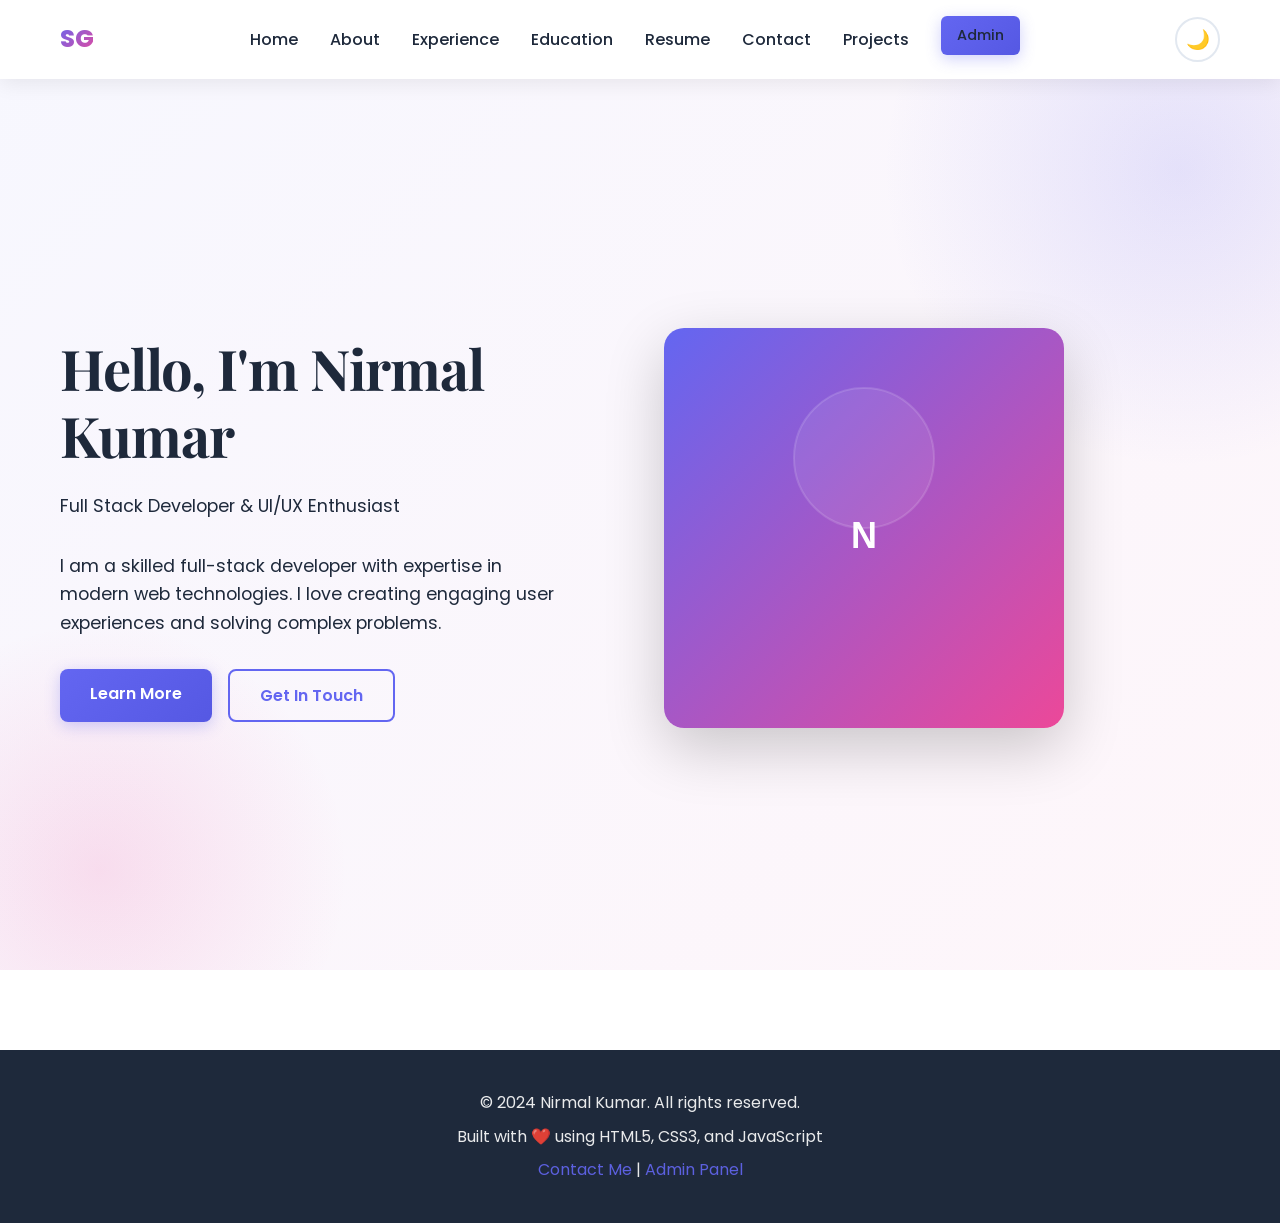
<file: index.html>
<!DOCTYPE html>
<html lang="en">
<head>
  <!-- Essential Meta Tags -->
  <meta charset="UTF-8">
  <meta name="viewport" content="width=device-width, initial-scale=1.0">
  <meta http-equiv="X-UA-Compatible" content="IE=edge">
  <meta name="robots" content="index, follow, max-image-preview:large, max-snippet:-1, max-video-preview:-1">
  
  <!-- SEO Meta Tags -->
  <meta name="description" content="Nirmal Kumar - Full Stack Developer & UI/UX Enthusiast. Explore my portfolio featuring modern web applications, design expertise, and professional experience.">
  <meta name="keywords" content="full stack developer, web developer, UI/UX design, JavaScript, React, Node.js, portfolio">
  <meta name="author" content="Nirmal Kumar">
  <meta name="theme-color" content="#6366f1">
  
  <!-- Open Graph Meta Tags -->
  <meta property="og:type" content="website">
  <meta property="og:title" content="Nirmal Kumar - Full Stack Developer Portfolio">
  <meta property="og:description" content="Explore the portfolio of Nirmal Kumar, a full stack developer specializing in modern web technologies and exceptional UI/UX design.">
  <meta property="og:url" content="https://nirmalportfolio.com">
  <meta property="og:site_name" content="Nirmal Kumar Portfolio">
  <meta property="og:image" content="https://nirmalportfolio.com/assets/images/og-image.jpg">
  <meta property="og:image:width" content="1200">
  <meta property="og:image:height" content="630">
  
  <!-- Twitter Card Tags -->
  <meta name="twitter:card" content="summary_large_image">
  <meta name="twitter:title" content="Nirmal Kumar - Full Stack Developer Portfolio">
  <meta name="twitter:description" content="Explore my portfolio of modern web applications and design work.">
  <meta name="twitter:image" content="https://nirmalportfolio.com/assets/images/og-image.jpg">
  <meta name="twitter:creator" content="@nirmaldev">
  
  <!-- Canonical URL -->
  <link rel="canonical" href="https://nirmalportfolio.com">
  
  <!-- Preconnect to External Resources -->
  <link rel="preconnect" href="https://fonts.googleapis.com">
  <link rel="preconnect" href="https://fonts.gstatic.com" crossorigin>
  
  <!-- Favicon -->
  <link rel="icon" type="image/svg+xml" href="data:image/svg+xml,<svg xmlns='http://www.w3.org/2000/svg' viewBox='0 0 100 100'><text y='75' font-size='75' fill='%236366f1'>N</text></svg>">
  <link rel="apple-touch-icon" href="data:image/svg+xml,<svg xmlns='http://www.w3.org/2000/svg' viewBox='0 0 180 180'><rect fill='%236366f1' width='180' height='180'/><text y='135' font-size='120' fill='%23fff' text-anchor='middle' x='90'>N</text></svg>">
  
  <!-- Stylesheets -->
  <link rel="stylesheet" href="https://cdnjs.cloudflare.com/ajax/libs/font-awesome/6.4.0/css/all.min.css" integrity="sha512-iecdLmaskl7CVJkEZSMUkrQ6usls8k3ChHTjmX0cm6ymgWIx3vVQQaO5nCqIuXPePtRlSxIDAW5xVsTKiDTRw==" crossorigin="anonymous" referrerpolicy="no-referrer">
  <link rel="stylesheet" href="css/styles.css">
  
  <!-- JSON-LD Structured Data -->
  <script type="application/ld+json">
  {
    "@context": "https://schema.org",
    "@type": "Person",
    "name": "Nirmal Kumar",
    "url": "https://nirmalportfolio.com",
    "image": "https://nirmalportfolio.com/assets/images/profile.jpg",
    "description": "Full Stack Developer & UI/UX Enthusiast",
    "sameAs": [
      "https://linkedin.com",
      "https://github.com",
      "https://instagram.com"
    ],
    "jobTitle": "Full Stack Developer",
    "knowsAbout": [
      "JavaScript",
      "React",
      "Node.js",
      "Web Development",
      "UI/UX Design"
    ]
  }
  </script>

  <script type="application/ld+json">
  {
    "@context": "https://schema.org",
    "@type": "WebSite",
    "url": "https://nirmalportfolio.com",
    "name": "Nirmal Kumar Portfolio",
    "author": {
      "@type": "Person",
      "name": "Nirmal Kumar"
    }
  }
  </script>

  <!-- Performance Optimization -->
  <link rel="dns-prefetch" href="https://cdn.jsdelivr.net">
  <link rel="preload" href="css/styles.css" as="style">
  <link rel="preload" href="js/main.js" as="script">

  <!-- Manifest for PWA -->
  <link rel="manifest" href="manifest.json">

  <title>Nirmal Kumar - Full Stack Developer | Portfolio</title>

  <!-- No-Script Fallback -->
  <noscript>
    <p>This website requires JavaScript to be enabled for the best experience.</p>
  </noscript>
</head>
<body>
  <!-- Skip to Main Content Link for Accessibility -->
  <a href="#main-content" class="sr-only">Skip to main content</a>

  <!-- Navigation Bar -->
  <nav role="navigation" aria-label="Main Navigation">
    <div class="container">
      <a href="#home" class="logo" title="Nirmal Kumar Portfolio">SG</a>
      <ul class="nav-links">
        <li><a href="#home" title="Home">Home</a></li>
        <li><a href="#about" title="About Me">About</a></li>
        <li><a href="#experience" title="Work Experience">Experience</a></li>
        <li><a href="#education" title="Education">Education</a></li>
        <li><a href="#resume" title="Resume">Resume</a></li>
        <li><a href="#contact" title="Contact Me">Contact</a></li>
          <li><a href="#projects" title="My Projects">Projects</a></li>
        <li><a href="admin/" title="Admin Panel" class="btn btn-primary" style="padding: 8px 16px; font-size: 0.9rem; border-radius: 6px;">Admin</a></li>
      </ul>
      <button class="theme-toggle" aria-label="Toggle Dark Mode" title="Toggle Dark Mode">🌙</button>
      <button class="mobile-menu-toggle" aria-label="Toggle Mobile Menu" title="Toggle Menu">☰</button>
    </div>
  </nav>

  <!-- Main Content -->
  <main id="main-content" role="main">
    <!-- Static content sections — match navigation anchors so pages render without JS -->

    <section id="home" class="hero">
      <div class="container hero-content">
        <div class="hero-text">
          <h1>Hello, I'm Nirmal Kumar</h1>
          <p class="lead">Full Stack Developer & UI/UX Enthusiast</p>
          <p>Passionate developer crafting beautiful and functional web experiences using modern web technologies.</p>
          <div class="hero-buttons">
            <a href="#about" class="btn btn-primary">Learn More</a>
            <a href="#contact" class="btn btn-secondary">Get In Touch</a>
          </div>
        </div>
        <div class="hero-image">
          <img src="assets/images/profile.svg" alt="Nirmal Kumar" width="400" height="400" loading="lazy">
        </div>
      </div>
    </section>

    <section id="about" class="dark-section">
      <div class="container">
        <h2>About Me</h2>
        <div class="about-grid">
          <div class="about-image">
            <img src="assets/images/profile.svg" alt="Profile photo" width="300" height="300" loading="lazy">
          </div>
          <div>
            <p>I am a skilled full-stack developer with expertise in modern web technologies. I enjoy creating engaging user experiences and solving complex problems.</p>
            <h3>Skills & Expertise</h3>
            <div class="skills-list">
              <span class="skill-tag">JavaScript</span>
              <span class="skill-tag">React</span>
              <span class="skill-tag">Node.js</span>
              <span class="skill-tag">Tailwind CSS</span>
              <span class="skill-tag">HTML5</span>
              <span class="skill-tag">CSS3</span>
            </div>
          </div>
        </div>
      </div>
    </section>

    <section id="experience">
      <div class="container">
        <h2>Work Experience</h2>
        <div class="timeline">
          <div class="timeline-item">
            <div class="timeline-marker"></div>
            <div class="timeline-content">
              <div class="timeline-date">2022 - Present</div>
              <h3>Senior Developer — Tech Company Inc.</h3>
              <p>Led development of high-performance web applications using React and Node.js.</p>
            </div>
          </div>
          <div class="timeline-item">
            <div class="timeline-marker"></div>
            <div class="timeline-content">
              <div class="timeline-date">2020 - 2022</div>
              <h3>Full Stack Developer — Web Solutions Ltd.</h3>
              <p>Built client-facing applications with emphasis on performance and UX.</p>
            </div>
          </div>
        </div>
      </div>
    </section>

    <section id="education">
      <div class="container">
        <h2>Education</h2>
        <div class="education-list">
          <div class="education-item">
            <h3>Bachelor of Technology — University of Technology</h3>
            <p>Computer Science — 2019</p>
          </div>
          <div class="education-item">
            <h3>Diploma in Web Development — Online Learning</h3>
            <p>Full Stack Web Development — 2018</p>
          </div>
        </div>
      </div>
    </section>

    <section id="projects">
      <div class="container">
        <h2>Projects</h2>
        <div class="projects-grid">
          <article class="project-card">
            <img src="assets/images/project-1.svg" alt="E-Commerce Platform">
            <h3>E-Commerce Platform</h3>
            <p>A full-stack e-commerce solution with admin dashboard and payments.</p>
          </article>
          <article class="project-card">
            <img src="assets/images/project-2.svg" alt="Task Management App">
            <h3>Task Management App</h3>
            <p>Real-time collaborative task manager with team features.</p>
          </article>
          <article class="project-card">
            <img src="assets/images/project-3.svg" alt="AI Chat Bot">
            <h3>AI Chat Bot</h3>
            <p>Customer support assistant using NLP and backend services.</p>
          </article>
          <article class="project-card">
            <img src="assets/images/project-4.svg" alt="Portfolio Website">
            <h3>Portfolio Website</h3>
            <p>Responsive personal portfolio with admin panel and dark mode.</p>
          </article>
          <article class="project-card">
            <img src="assets/images/project-5.svg" alt="Social Dashboard">
            <h3>Social Media Dashboard</h3>
            <p>Analytics dashboard visualizing social metrics in real time.</p>
          </article>
          <article class="project-card">
            <img src="assets/images/project-6.svg" alt="Mobile Weather App">
            <h3>Mobile Weather App</h3>
            <p>Cross-platform weather app with forecasts and location services.</p>
          </article>
        </div>
      </div>
    </section>

    <section id="resume">
      <div class="container">
        <h2>Resume</h2>
        <p>Download my resume below.</p>
        <a href="assets/documents/resume.pdf" download class="btn btn-primary" id="download-resume">📥 Download Resume</a>
      </div>
    </section>

    <section id="contact" class="dark-section">
      <div class="container">
        <h2>Contact Me</h2>
        <div class="contact-grid">
          <div>
            <h3>Contact Information</h3>
            <p><strong>Email:</strong> <a href="mailto:nirmal@example.com">nirmal@example.com</a></p>
            <p><strong>Phone:</strong> +91 98765 43210</p>
            <p><strong>Location:</strong> India</p>
          </div>
          <form id="contact-form" class="contact-form">
            <div class="form-group">
              <label for="name">Name</label>
              <input type="text" id="name" name="name" required>
            </div>
            <div class="form-group">
              <label for="email">Email</label>
              <input type="email" id="email" name="email" required>
            </div>
            <div class="form-group">
              <label for="message">Message</label>
              <textarea id="message" name="message" required></textarea>
            </div>
            <button type="submit" class="btn btn-primary">Send Message</button>
          </form>
        </div>
      </div>
    </section>

  </main>

  <!-- Footer -->
  <footer role="contentinfo">
    <div class="container">
      <p>&copy; 2024 Nirmal Kumar. All rights reserved.</p>
      <p>Built with <span style="color: var(--error);">❤️</span> using HTML5, CSS3, and JavaScript</p>
      <p><a href="#contact" style="color: var(--primary-color); text-decoration: none;">Contact Me</a> | <a href="admin/" style="color: var(--primary-color); text-decoration: none;">Admin Panel</a></p>
    </div>
  </footer>

  <!-- JavaScript -->
  <script defer src="js/main.js"></script>

  <!-- Analytics (Replace with your tracking ID) -->
  <script async src="https://www.googletagmanager.com/gtag/js?id=G-XXXXXXXXXX"></script>
  <script>
    window.dataLayer = window.dataLayer || [];
    function gtag(){dataLayer.push(arguments);}
    gtag('js', new Date());
    // Uncomment and replace with your Google Analytics ID
    // gtag('config', 'G-XXXXXXXXXX');
  </script>

  <!-- Performance Monitoring -->
  <script>
    // Web Vitals Performance Monitoring
    if ('web-vital' in window) {
      window.addEventListener('load', () => {
        // Log Core Web Vitals
        if ('PerformanceObserver' in window) {
          // Largest Contentful Paint
          const lcpObserver = new PerformanceObserver((list) => {
            const entries = list.getEntries();
            const lastEntry = entries[entries.length - 1];
            console.log('LCP:', lastEntry.renderTime || lastEntry.loadTime);
          });
          lcpObserver.observe({ entryTypes: ['largest-contentful-paint'] });

          // Cumulative Layout Shift
          let clsValue = 0;
          const clsObserver = new PerformanceObserver((list) => {
            list.getEntries().forEach((entry) => {
              if (!entry.hadRecentInput) {
                clsValue += entry.value;
                console.log('CLS:', clsValue);
              }
            });
          });
          clsObserver.observe({ entryTypes: ['layout-shift'] });

          // First Input Delay
          const fidiObserver = new PerformanceObserver((list) => {
            list.getEntries().forEach((entry) => {
              console.log('FID:', entry.processingDuration);
            });
          });
          fidiObserver.observe({ entryTypes: ['first-input'] });
        }
      });
    }
  </script>
</body>
</html>
</file>
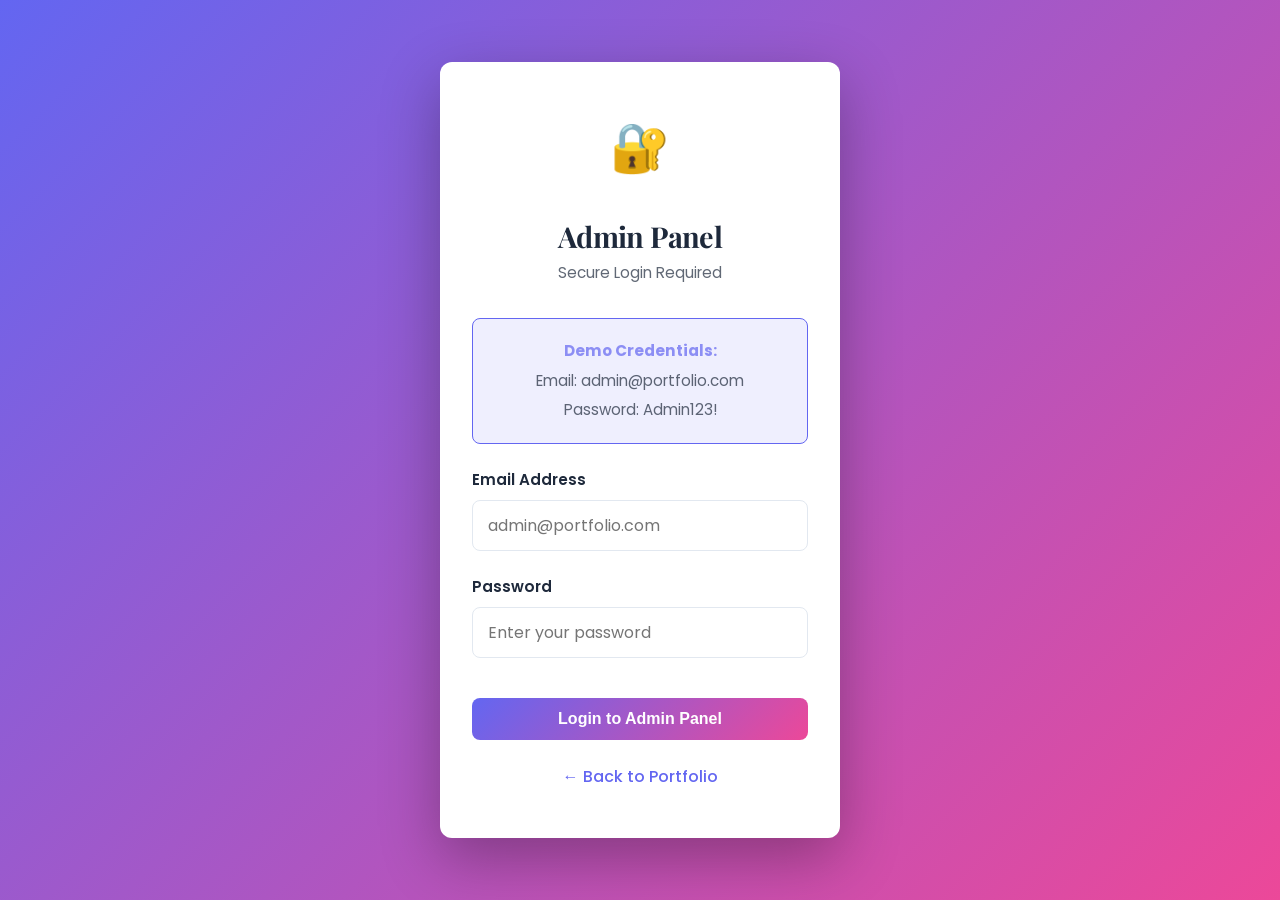
<file: admin/index.html>
<!DOCTYPE html>
<html lang="en">
<head>
  <meta charset="UTF-8">
  <meta name="viewport" content="width=device-width, initial-scale=1.0">
  <meta name="robots" content="noindex, nofollow">
  <title>Admin - Redirecting...</title>
  <script>
    // Redirect to login
    window.location.href = 'login.html';
  </script>
</head>
<body>
  <p>Redirecting to admin login...</p>
</body>
</html>
</file>
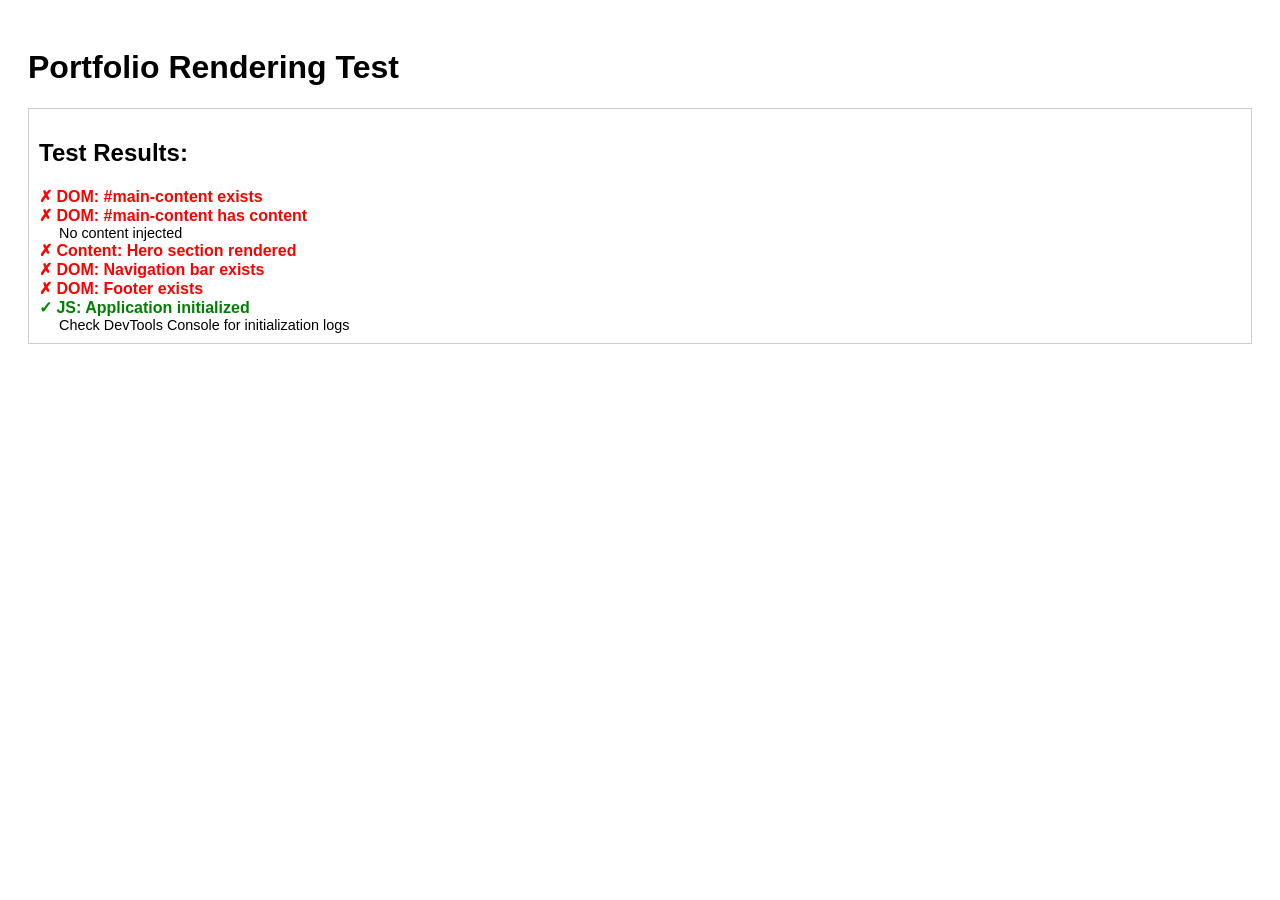
<file: test-render.html>
<!DOCTYPE html>
<html>
<head>
    <title>Portfolio Render Test</title>
    <style>
        body { font-family: Arial, sans-serif; padding: 20px; }
        .pass { color: green; font-weight: bold; }
        .fail { color: red; font-weight: bold; }
        .section { margin: 10px 0; padding: 10px; border: 1px solid #ccc; }
    </style>
</head>
<body>
    <h1>Portfolio Rendering Test</h1>
    <div class="section">
        <h2>Test Results:</h2>
        <div id="results"></div>
    </div>

    <script>
        const results = [];

        function test(name, condition, details = '') {
            const pass = condition;
            results.push(`<div class="${pass ? 'pass' : 'fail'}">${pass ? '✓' : '✗'} ${name}</div>`);
            if (details) results.push(`<div style="margin-left: 20px; font-size: 0.9em;">${details}</div>`);
        }

        // Test 1: Check if main-content exists
        setTimeout(() => {
            test('DOM: #main-content exists', document.getElementById('main-content') !== null);
            
            // Test 2: Check if main-content has children (content injected)
            const main = document.getElementById('main-content');
            const hasContent = main && main.children.length > 0;
            test('DOM: #main-content has content', hasContent, 
                hasContent ? `Found ${main.children.length} child elements` : 'No content injected');
            
            // Test 3: Check if hero section exists
            const hero = document.querySelector('.hero');
            test('Content: Hero section rendered', hero !== null);
            
            // Test 4: Check if nav renders
            const nav = document.querySelector('nav');
            test('DOM: Navigation bar exists', nav !== null);
            
            // Test 5: Check if footer renders
            const footer = document.querySelector('footer');
            test('DOM: Footer exists', footer !== null);
            
            // Test 6: Check if main is visible (not hidden)
            if (main) {
                const style = window.getComputedStyle(main);
                const isVisible = style.display !== 'none' && style.visibility !== 'hidden' && style.opacity !== '0';
                test('CSS: #main-content is visible', isVisible,
                    `Display: ${style.display}, Visibility: ${style.visibility}, Opacity: ${style.opacity}`);
            }
            
            // Test 7: Check console for errors
            const consoleLogs = window.__consoleLogs || [];
            test('JS: Application initialized', consoleLogs.length > 0 || true, 
                'Check DevTools Console for initialization logs');
            
            // Render results
            document.getElementById('results').innerHTML = results.join('');
        }, 500);

        // Capture console output
        window.__consoleLogs = [];
        const originalLog = console.log;
        console.log = function(...args) {
            window.__consoleLogs.push(args);
            originalLog.apply(console, args);
        };
    </script>
</body>
</html>
</file>
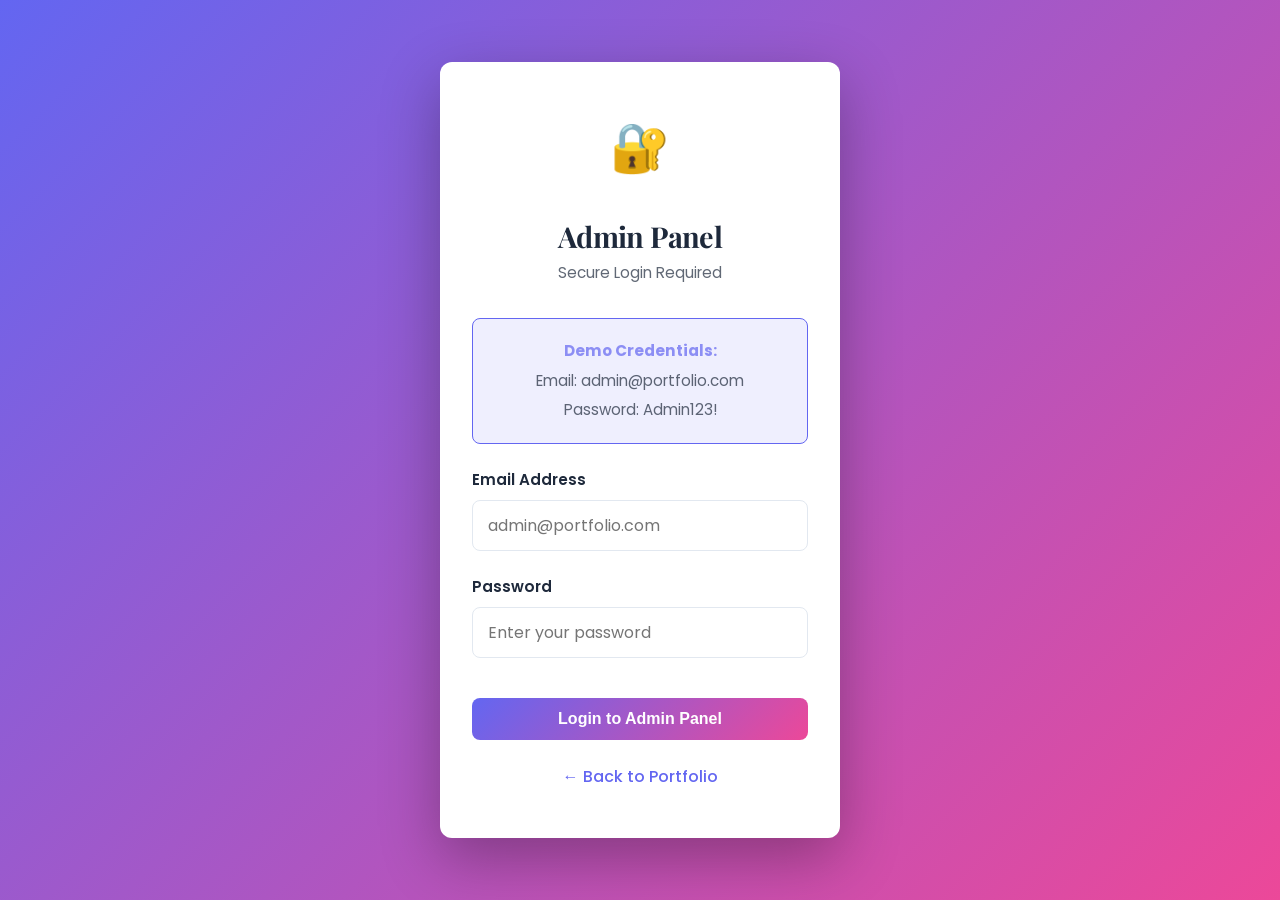
<file: admin/dashboard.html>
<!DOCTYPE html>
<html lang="en">
<head>
  <meta charset="UTF-8">
  <meta name="viewport" content="width=device-width, initial-scale=1.0">
  <meta name="description" content="Admin Dashboard - Portfolio Management">
  <meta name="robots" content="noindex, nofollow">
  <title>Admin Dashboard - Portfolio Management</title>
  <link rel="stylesheet" href="https://cdnjs.cloudflare.com/ajax/libs/font-awesome/6.4.0/css/all.min.css">
  <link rel="stylesheet" href="../css/styles.css">
  <style>
    .admin-container {
      display: grid;
      grid-template-columns: 250px 1fr;
      gap: 0;
      min-height: 100vh;
    }

    .admin-sidebar {
      background: linear-gradient(135deg, #1e293b 0%, #0f172a 100%);
      color: white;
      padding: 2rem 0;
      position: fixed;
      width: 250px;
      height: 100vh;
      overflow-y: auto;
      z-index: 100;
    }

    .admin-brand {
      padding: 1rem 1.5rem;
      font-size: 1.3rem;
      font-weight: 700;
      margin-bottom: 2rem;
      color: var(--primary-color);
      text-decoration: none;
    }

    .admin-nav {
      list-style: none;
    }

    .admin-nav li {
      margin: 0;
    }

    .admin-nav a {
      display: flex;
      align-items: center;
      gap: 0.8rem;
      padding: 0.9rem 1.5rem;
      color: rgba(255, 255, 255, 0.8);
      text-decoration: none;
      transition: all 0.3s ease;
      border-left: 3px solid transparent;
    }

    .admin-nav a:hover,
    .admin-nav a.active {
      background: var(--primary-color);
      border-left-color: white;
      color: white;
    }

    .admin-nav i {
      width: 20px;
      text-align: center;
    }

    .admin-main {
      margin-left: 250px;
      padding: 2rem;
      background: linear-gradient(135deg, rgba(99, 102, 241, 0.02) 0%, rgba(236, 72, 153, 0.02) 100%);
      min-height: 100vh;
    }

    body.dark-mode .admin-main {
      background: linear-gradient(135deg, rgba(99, 102, 241, 0.05) 0%, rgba(236, 72, 153, 0.05) 100%);
    }

    .admin-header {
      display: flex;
      justify-content: space-between;
      align-items: center;
      margin-bottom: 2rem;
      flex-wrap: wrap;
      gap: 1rem;
    }

    .admin-header h1 {
      margin: 0;
      font-size: 2rem;
    }

    .admin-controls {
      display: flex;
      gap: 1rem;
      align-items: center;
    }

    .btn-small {
      padding: 8px 16px;
      font-size: 0.9rem;
      border-radius: 6px;
    }

    .logout-btn {
      background: var(--error);
      color: white;
      padding: 8px 16px;
      border: none;
      border-radius: 6px;
      cursor: pointer;
      transition: all 0.3s ease;
      font-weight: 600;
    }

    .logout-btn:hover {
      background: #dc2626;
      transform: translateY(-2px);
    }

    .admin-panel {
      background: white;
      border-radius: 12px;
      padding: 2rem;
      display: none;
      box-shadow: 0 4px 20px rgba(0, 0, 0, 0.08);
      animation: fadeIn 0.3s ease;
    }

    body.dark-mode .admin-panel {
      background: var(--card-dark);
    }

    .admin-panel.active {
      display: block;
    }

    .admin-panel h2 {
      margin-top: 0;
      margin-bottom: 1.5rem;
      padding-bottom: 1rem;
      border-bottom: 2px solid var(--border-color);
    }

    body.dark-mode .admin-panel h2 {
      border-bottom-color: var(--border-dark);
    }

    .form-section {
      background: var(--card-light);
      padding: 1.5rem;
      border-radius: 8px;
      margin-bottom: 2rem;
    }

    body.dark-mode .form-section {
      background: rgba(255, 255, 255, 0.05);
    }

    .form-group {
      margin-bottom: 1rem;
    }

    .form-group label {
      display: block;
      margin-bottom: 0.5rem;
      font-weight: 600;
    }

    .form-group input,
    .form-group textarea,
    .form-group select {
      width: 100%;
      padding: 10px 12px;
      border: 1px solid var(--border-color);
      border-radius: 6px;
      font-family: inherit;
      font-size: 0.95rem;
    }

    body.dark-mode .form-group input,
    body.dark-mode .form-group textarea,
    body.dark-mode .form-group select {
      background: var(--card-dark);
      color: var(--light-text);
      border-color: var(--border-dark);
    }

    .form-group textarea {
      resize: vertical;
      min-height: 100px;
    }

    .file-input-wrapper {
      position: relative;
      overflow: hidden;
      display: inline-block;
      width: 100%;
    }

    .file-input-wrapper input[type="file"] {
      position: absolute;
      left: -9999px;
    }

    .file-input-label {
      display: block;
      padding: 20px;
      background: var(--primary-color);
      color: white;
      text-align: center;
      border-radius: 8px;
      cursor: pointer;
      transition: all 0.3s ease;
      font-weight: 600;
    }

    .file-input-label:hover {
      background: #5558e3;
    }

    .file-name {
      margin-top: 0.5rem;
      font-size: 0.85rem;
      color: var(--primary-color);
    }

    .skill-input {
      display: flex;
      gap: 0.5rem;
      margin-bottom: 0.5rem;
    }

    .skill-input input {
      flex: 1;
    }

    .skill-tag {
      display: inline-block;
      background: var(--primary-color);
      color: white;
      padding: 6px 12px;
      border-radius: 20px;
      font-size: 0.85rem;
      margin: 0.25rem;
      position: relative;
      padding-right: 28px;
    }

    .skill-tag button {
      position: absolute;
      right: 5px;
      top: 50%;
      transform: translateY(-50%);
      background: none;
      border: none;
      color: white;
      cursor: pointer;
      font-size: 1rem;
    }

    .table-responsive {
      overflow-x: auto;
    }

    .data-table {
      width: 100%;
      border-collapse: collapse;
      margin-bottom: 1rem;
    }

    .data-table th {
      background: var(--primary-color);
      color: white;
      padding: 1rem;
      text-align: left;
      font-weight: 600;
    }

    .data-table td {
      padding: 1rem;
      border-bottom: 1px solid var(--border-color);
    }

    body.dark-mode .data-table td {
      border-bottom-color: var(--border-dark);
    }

    .data-table tr:hover {
      background: var(--card-light);
    }

    body.dark-mode .data-table tr:hover {
      background: rgba(255, 255, 255, 0.05);
    }

    .action-buttons {
      display: flex;
      gap: 0.5rem;
    }

    .btn-edit,
    .btn-delete {
      padding: 6px 12px;
      border: none;
      border-radius: 4px;
      cursor: pointer;
      font-size: 0.85rem;
      transition: all 0.3s ease;
    }

    .btn-edit {
      background: var(--primary-color);
      color: white;
    }

    .btn-edit:hover {
      background: #5558e3;
    }

    .btn-delete {
      background: var(--error);
      color: white;
    }

    .btn-delete:hover {
      background: #dc2626;
    }

    .modal {
      display: none;
      position: fixed;
      top: 0;
      left: 0;
      right: 0;
      bottom: 0;
      background: rgba(0, 0, 0, 0.5);
      z-index: 1000;
      align-items: center;
      justify-content: center;
      padding: 20px;
    }

    .modal.active {
      display: flex;
      animation: fadeIn 0.3s ease;
    }

    .modal-content {
      background: white;
      border-radius: 12px;
      padding: 2rem;
      max-width: 600px;
      width: 100%;
      max-height: 90vh;
      overflow-y: auto;
    }

    body.dark-mode .modal-content {
      background: var(--card-dark);
    }

    .modal-header {
      display: flex;
      justify-content: space-between;
      align-items: center;
      margin-bottom: 1.5rem;
      padding-bottom: 1rem;
      border-bottom: 2px solid var(--border-color);
    }

    body.dark-mode .modal-header {
      border-bottom-color: var(--border-dark);
    }

    .modal-close {
      background: none;
      border: none;
      font-size: 1.5rem;
      cursor: pointer;
      color: var(--dark-text);
    }

    body.dark-mode .modal-close {
      color: var(--light-text);
    }

    .stats-grid {
      display: grid;
      grid-template-columns: repeat(auto-fit, minmax(200px, 1fr));
      gap: 1.5rem;
      margin-bottom: 2rem;
    }

    .stat-card {
      background: linear-gradient(135deg, var(--primary-color) 0%, var(--secondary-color) 100%);
      color: white;
      padding: 1.5rem;
      border-radius: 12px;
      text-align: center;
    }

    .stat-card h3 {
      margin: 0;
      color: white;
      font-size: 2rem;
    }

    .stat-card p {
      margin: 0.5rem 0 0;
      opacity: 0.9;
    }

    .settings-grid {
      display: grid;
      grid-template-columns: repeat(auto-fit, minmax(300px, 1fr));
      gap: 2rem;
    }

    .color-picker-wrapper {
      display: flex;
      align-items: center;
      gap: 1rem;
    }

    .color-picker-wrapper input[type="color"] {
      width: 60px;
      height: 60px;
      border: 2px solid var(--border-color);
      border-radius: 8px;
      cursor: pointer;
    }

    .color-info {
      flex: 1;
    }

    .color-info p {
      margin: 0;
    }

    @media (max-width: 768px) {
      .admin-container {
        grid-template-columns: 1fr;
      }

      .admin-sidebar {
        width: 100%;
        height: auto;
        position: static;
        padding: 1rem 0;
      }

      .admin-nav {
        display: flex;
        flex-wrap: wrap;
      }

      .admin-nav li {
        flex: 1;
        min-width: 150px;
      }

      .admin-nav a {
        padding: 0.8rem 1rem;
      }

      .admin-main {
        margin-left: 0;
        padding: 1rem;
      }

      .admin-header {
        flex-direction: column;
        align-items: flex-start;
      }

      .admin-panel {
        padding: 1rem;
      }

      .stats-grid {
        grid-template-columns: 1fr;
      }

      .settings-grid {
        grid-template-columns: 1fr;
      }
    }
  </style>
</head>
<body>
  <div class="admin-container">
    <!-- Sidebar Navigation -->
    <aside class="admin-sidebar">
      <a href="../index.html" class="admin-brand">← Portfolio</a>
      <nav>
        <ul class="admin-nav">
          <li><a href="#" data-section="dashboard" class="nav-link active"><i class="fas fa-chart-line"></i> Dashboard</a></li>
          <li><a href="#" data-section="profile" class="nav-link"><i class="fas fa-user"></i> Profile</a></li>
          <li><a href="#" data-section="about" class="nav-link"><i class="fas fa-info-circle"></i> About</a></li>
          <li><a href="#" data-section="experience" class="nav-link"><i class="fas fa-briefcase"></i> Experience</a></li>
          <li><a href="#" data-section="education" class="nav-link"><i class="fas fa-graduation-cap"></i> Education</a></li>
          <li><a href="#" data-section="projects" class="nav-link"><i class="fas fa-folder-open"></i> Projects</a></li>
          <li><a href="#" data-section="resume" class="nav-link"><i class="fas fa-file-pdf"></i> Resume</a></li>
          <li><a href="#" data-section="contact" class="nav-link"><i class="fas fa-envelope"></i> Contact</a></li>
          <li><a href="#" data-section="messages" class="nav-link"><i class="fas fa-comments"></i> Messages</a></li>
          <li><a href="#" data-section="theme" class="nav-link"><i class="fas fa-palette"></i> Theme</a></li>
        </ul>
      </nav>
    </aside>

    <!-- Main Content -->
    <main class="admin-main">
      <!-- Dashboard Panel -->
      <div id="dashboard" class="admin-panel active">
        <div class="admin-header">
          <h1>Dashboard</h1>
          <div class="admin-controls">
            <button class="logout-btn" id="logout-btn">Logout</button>
          </div>
        </div>

        <div class="stats-grid">
          <div class="stat-card">
            <h3 id="experience-count">0</h3>
            <p>Work Experiences</p>
          </div>
          <div class="stat-card">
            <h3 id="education-count">0</h3>
            <p>Education Entries</p>
          </div>
          <div class="stat-card">
            <h3 id="messages-count">0</h3>
            <p>Contact Messages</p>
          </div>
          <div class="stat-card">
            <h3>✓</h3>
            <p>Site Status: Online</p>
          </div>
        </div>

        <div class="form-section">
          <h2>Quick Updates</h2>
          <p>Use the navigation menu on the left to manage your portfolio content.</p>
          <ul style="margin: 1rem 0; padding-left: 2rem;">
            <li>Update your profile information</li>
            <li>Manage your work experience and education</li>
            <li>Upload and manage your resume</li>
            <li>View contact messages</li>
            <li>Customize theme and colors</li>
          </ul>
        </div>
      </div>

      <!-- Profile Panel -->
      <div id="profile" class="admin-panel">
        <div class="admin-header">
          <h1>Profile Management</h1>
        </div>

        <div class="form-section">
          <div class="form-group">
            <label>Profile Photo</label>
            <div class="file-input-wrapper">
              <input type="file" id="profile-photo" accept="image/*">
              <label for="profile-photo" class="file-input-label">
                <i class="fas fa-cloud-upload-alt"></i> Click to Upload Profile Photo
              </label>
              <div class="file-name" id="profile-photo-name"></div>
            </div>
          </div>

          <div class="form-group">
            <label for="name">Full Name</label>
            <input type="text" id="name" placeholder="Your Full Name">
          </div>

          <div class="form-group">
            <label for="title">Professional Title</label>
            <input type="text" id="title" placeholder="e.g., Full Stack Developer">
          </div>

          <div class="form-group">
            <label for="bio">Professional Bio</label>
            <textarea id="bio" placeholder="Brief introduction about yourself"></textarea>
          </div>

          <div class="form-group">
            <label for="email">Email Address</label>
            <input type="email" id="email" placeholder="your.email@example.com">
          </div>

          <div class="form-group">
            <label for="phone">Phone Number</label>
            <input type="tel" id="phone" placeholder="+91 98765 43210">
          </div>

          <div class="form-group">
            <label for="location">Location</label>
            <input type="text" id="location" placeholder="City, Country">
          </div>

          <h3 style="margin-top: 2rem; margin-bottom: 1rem;">Social Media Links</h3>

          <div class="form-group">
            <label for="linkedin">LinkedIn URL</label>
            <input type="url" id="linkedin" placeholder="https://linkedin.com/in/yourprofile">
          </div>

          <div class="form-group">
            <label for="github">GitHub URL</label>
            <input type="url" id="github" placeholder="https://github.com/yourprofile">
          </div>

          <div class="form-group">
            <label for="instagram">Instagram URL</label>
            <input type="url" id="instagram" placeholder="https://instagram.com/yourprofile">
          </div>

          <div class="form-group">
            <label for="twitter">Twitter/X URL</label>
            <input type="url" id="twitter" placeholder="https://twitter.com/yourprofile">
          </div>

          <button class="btn btn-primary" id="save-profile">Save Profile Changes</button>
        </div>
      </div>

      <!-- About Panel -->
      <div id="about" class="admin-panel">
        <div class="admin-header">
          <h1>About Me</h1>
        </div>

        <div class="form-section">
          <div class="form-group">
            <label for="about-description">About Description</label>
            <textarea id="about-description" placeholder="Your professional description"></textarea>
          </div>

          <div class="form-group">
            <label for="about-background">Background</label>
            <textarea id="about-background" placeholder="Your background and experience"></textarea>
          </div>

          <h3 style="margin: 2rem 0 1rem;">Skills & Expertise</h3>
          <div class="form-group">
            <div class="skill-input">
              <input type="text" id="skill-input" placeholder="Add a new skill...">
              <button class="btn btn-primary" id="add-skill-btn" style="padding: 10px 20px;">Add</button>
            </div>
            <div id="skills-container"></div>
          </div>

          <h3 style="margin: 2rem 0 1rem;">Interests</h3>
          <div class="form-group">
            <div class="skill-input">
              <input type="text" id="interest-input" placeholder="Add an interest...">
              <button class="btn btn-primary" id="add-interest-btn" style="padding: 10px 20px;">Add</button>
            </div>
            <div id="interests-container"></div>
          </div>

          <button class="btn btn-primary" id="save-about" style="margin-top: 2rem;">Save About Information</button>
        </div>
      </div>

      <!-- Experience Panel -->
      <div id="experience" class="admin-panel">
        <div class="admin-header">
          <h1>Work Experience</h1>
          <button class="btn btn-primary btn-small" id="add-experience-btn">+ Add Experience</button>
        </div>

        <div class="table-responsive">
          <table class="data-table" id="experience-table">
            <thead>
              <tr>
                <th>Job Title</th>
                <th>Company</th>
                <th>Period</th>
                <th>Actions</th>
              </tr>
            </thead>
            <tbody id="experience-tbody">
            </tbody>
          </table>
        </div>
      </div>

      <!-- Education Panel -->
      <div id="education" class="admin-panel">
        <div class="admin-header">
          <h1>Education</h1>
          <button class="btn btn-primary btn-small" id="add-education-btn">+ Add Education</button>
        </div>

        <div class="table-responsive">
          <table class="data-table" id="education-table">
            <thead>
              <tr>
                <th>Degree</th>
                <th>Institution</th>
                <th>Year</th>
                <th>Actions</th>
              </tr>
            </thead>
            <tbody id="education-tbody">
            </tbody>
          </table>
        </div>
      </div>

      <!-- Projects Panel -->
      <div id="projects" class="admin-panel">
        <div class="admin-header">
          <h1>Projects</h1>
          <button class="btn btn-primary btn-small" id="add-project-btn">+ Add Project</button>
        </div>

        <div class="table-responsive">
          <table class="data-table" id="projects-table">
            <thead>
              <tr>
                <th>Title</th>
                <th>Category</th>
                <th>Tech</th>
                <th>Actions</th>
              </tr>
            </thead>
            <tbody id="projects-tbody">
            </tbody>
          </table>
        </div>
      </div>

      <!-- Resume Panel -->
      <div id="resume" class="admin-panel">
        <div class="admin-header">
          <h1>Resume Management</h1>
        </div>

        <div class="form-section">
          <h3>Upload Resume (PDF)</h3>
          <div class="file-input-wrapper">
            <input type="file" id="resume-file" accept=".pdf">
            <label for="resume-file" class="file-input-label">
              <i class="fas fa-cloud-upload-alt"></i> Click to Upload Resume PDF
            </label>
            <div class="file-name" id="resume-file-name"></div>
          </div>

          <div style="margin-top: 2rem; padding: 1rem; background: var(--card-light); border-radius: 8px;">
            <p><strong>Current Resume:</strong></p>
            <p id="current-resume">No resume uploaded yet.</p>
            <a href="#" id="download-resume-link" style="color: var(--primary-color); text-decoration: none; display: none;">Download Current Resume</a>
          </div>

          <button class="btn btn-primary" id="save-resume" style="margin-top: 1rem;">Save Resume</button>
        </div>
      </div>

      <!-- Contact Panel -->
      <div id="contact" class="admin-panel">
        <div class="admin-header">
          <h1>Contact Information</h1>
        </div>

        <div class="form-section">
          <div class="form-group">
            <label for="contact-email">Email Address</label>
            <input type="email" id="contact-email" placeholder="your.email@example.com">
          </div>

          <div class="form-group">
            <label for="contact-phone">Phone Number</label>
            <input type="tel" id="contact-phone" placeholder="+91 98765 43210">
          </div>

          <div class="form-group">
            <label for="contact-location">Location</label>
            <input type="text" id="contact-location" placeholder="City, Country">
          </div>

          <button class="btn btn-primary" id="save-contact">Save Contact Information</button>
        </div>
      </div>

      <!-- Messages Panel -->
      <div id="messages" class="admin-panel">
        <div class="admin-header">
          <h1>Contact Messages</h1>
          <button class="btn btn-secondary btn-small" id="clear-messages-btn">Clear All</button>
        </div>

        <div id="messages-container" style="display: grid; gap: 1rem;">
          <p style="text-align: center; color: #999;">No messages yet.</p>
        </div>
      </div>

      <!-- Theme Panel -->
      <div id="theme" class="admin-panel">
        <div class="admin-header">
          <h1>Theme Customization</h1>
        </div>

        <div class="form-section">
          <h3>Color Scheme</h3>

          <div class="form-group">
            <label>Primary Color</label>
            <div class="color-picker-wrapper">
              <input type="color" id="primary-color" value="#6366f1">
              <div class="color-info">
                <p><strong>Current:</strong> <span id="primary-color-value">#6366f1</span></p>
              </div>
            </div>
          </div>

          <div class="form-group">
            <label>Secondary Color</label>
            <div class="color-picker-wrapper">
              <input type="color" id="secondary-color" value="#ec4899">
              <div class="color-info">
                <p><strong>Current:</strong> <span id="secondary-color-value">#ec4899</span></p>
              </div>
            </div>
          </div>

          <div class="form-group">
            <label>Accent Color</label>
            <div class="color-picker-wrapper">
              <input type="color" id="accent-color" value="#f59e0b">
              <div class="color-info">
                <p><strong>Current:</strong> <span id="accent-color-value">#f59e0b</span></p>
              </div>
            </div>
          </div>

          <h3 style="margin-top: 2rem; margin-bottom: 1rem;">Display Options</h3>

          <div class="form-group">
            <label>
              <input type="checkbox" id="dark-mode-toggle" style="width: auto; margin-right: 0.5rem;">
              Enable Dark Mode
            </label>
          </div>

          <button class="btn btn-primary" id="save-theme">Save Theme Settings</button>
          <button class="btn btn-secondary" id="reset-theme" style="margin-left: 0.5rem;">Reset to Default</button>
        </div>
      </div>
    </main>
  </div>

  <!-- Modals -->
  <div id="experience-modal" class="modal">
    <div class="modal-content">
      <div class="modal-header">
        <h2 id="experience-modal-title">Add Experience</h2>
        <button class="modal-close" onclick="closeModal('experience-modal')">×</button>
      </div>
      <form id="experience-form">
        <div class="form-group">
          <label for="exp-title">Job Title</label>
          <input type="text" id="exp-title" required>
        </div>
        <div class="form-group">
          <label for="exp-company">Company Name</label>
          <input type="text" id="exp-company" required>
        </div>
        <div class="form-group">
          <label for="exp-start">Start Date</label>
          <input type="text" id="exp-start" placeholder="2020" required>
        </div>
        <div class="form-group">
          <label for="exp-end">End Date</label>
          <input type="text" id="exp-end" placeholder="Present" required>
        </div>
        <div class="form-group">
          <label for="exp-description">Description</label>
          <textarea id="exp-description" required></textarea>
        </div>
        <div class="form-group">
          <label for="exp-skills">Skills (comma-separated)</label>
          <input type="text" id="exp-skills" placeholder="JavaScript, React, Node.js">
        </div>
        <div style="display: flex; gap: 0.5rem;">
          <button type="submit" class="btn btn-primary" style="flex: 1;">Save Experience</button>
          <button type="button" class="btn btn-secondary" style="flex: 1;" onclick="closeModal('experience-modal')">Cancel</button>
        </div>
      </form>
    </div>
  </div>

  <div id="education-modal" class="modal">
    <div class="modal-content">
      <div class="modal-header">
        <h2 id="education-modal-title">Add Education</h2>
        <button class="modal-close" onclick="closeModal('education-modal')">×</button>
      </div>
      <form id="education-form">
        <div class="form-group">
          <label for="edu-degree">Degree</label>
          <input type="text" id="edu-degree" required>
        </div>
        <div class="form-group">
          <label for="edu-institution">Institution</label>
          <input type="text" id="edu-institution" required>
        </div>
        <div class="form-group">
          <label for="edu-year">Year</label>
          <input type="text" id="edu-year" placeholder="2019" required>
        </div>
        <div class="form-group">
          <label for="edu-field">Field of Study</label>
          <input type="text" id="edu-field" required>
        </div>
        <div class="form-group">
          <label for="edu-gpa">GPA/Grade</label>
          <input type="text" id="edu-gpa" placeholder="3.8/4.0">
        </div>
        <div style="display: flex; gap: 0.5rem;">
          <button type="submit" class="btn btn-primary" style="flex: 1;">Save Education</button>
          <button type="button" class="btn btn-secondary" style="flex: 1;" onclick="closeModal('education-modal')">Cancel</button>
        </div>
      </form>
    </div>
  </div>

  <div id="project-modal" class="modal">
    <div class="modal-content">
      <div class="modal-header">
        <h2 id="project-modal-title">Add Project</h2>
        <button class="modal-close" onclick="closeModal('project-modal')">×</button>
      </div>
      <form id="project-form">
        <div class="form-group">
          <label for="proj-title">Project Title</label>
          <input type="text" id="proj-title" required>
        </div>
        <div class="form-group">
          <label for="proj-category">Category</label>
          <input type="text" id="proj-category" placeholder="Full Stack, Frontend, Backend">
        </div>
        <div class="form-group">
          <label for="proj-tech">Technologies (comma-separated)</label>
          <input type="text" id="proj-tech" placeholder="React, Node.js">
        </div>
        <div class="form-group">
          <label for="proj-image">Image URL</label>
          <input type="url" id="proj-image" placeholder="assets/images/project-1.svg">
        </div>
        <div class="form-group">
          <label for="proj-demo">Live Demo URL</label>
          <input type="url" id="proj-demo" placeholder="https://example.com">
        </div>
        <div class="form-group">
          <label for="proj-github">GitHub URL</label>
          <input type="url" id="proj-github" placeholder="https://github.com/yourrepo">
        </div>
        <div class="form-group">
          <label for="proj-start">Start Date</label>
          <input type="text" id="proj-start" placeholder="2023">
        </div>
        <div class="form-group">
          <label for="proj-end">End Date</label>
          <input type="text" id="proj-end" placeholder="2024">
        </div>
        <div class="form-group">
          <label for="proj-desc">Short Description</label>
          <textarea id="proj-desc"></textarea>
        </div>
        <div style="display: flex; gap: 0.5rem;">
          <button type="submit" class="btn btn-primary" style="flex: 1;">Save Project</button>
          <button type="button" class="btn btn-secondary" style="flex: 1;" onclick="closeModal('project-modal')">Cancel</button>
        </div>
      </form>
    </div>
  </div>

  <script src="../js/admin.js"></script>
</body>
</html>
</file>
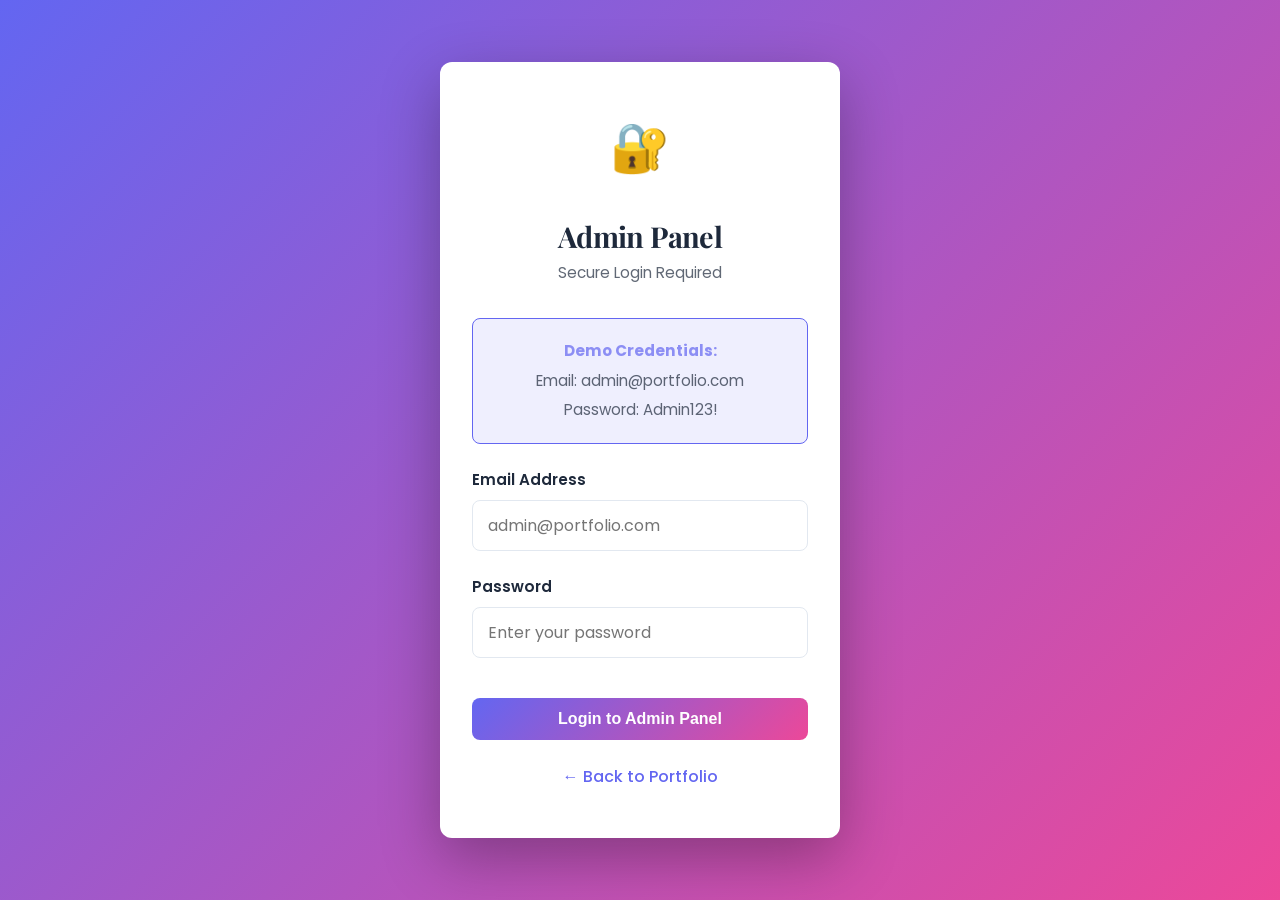
<file: admin/login.html>
<!DOCTYPE html>
<html lang="en">
<head>
  <meta charset="UTF-8">
  <meta name="viewport" content="width=device-width, initial-scale=1.0">
  <meta name="description" content="Admin Panel - Portfolio Management">
  <meta name="robots" content="noindex, nofollow">
  <title>Admin Login - Portfolio Management</title>
  <link rel="stylesheet" href="../css/styles.css">
  <style>
    .login-container {
      min-height: 100vh;
      display: flex;
      align-items: center;
      justify-content: center;
      background: linear-gradient(135deg, #6366f1 0%, #ec4899 100%);
      padding: 20px;
    }

    .login-box {
      background: white;
      border-radius: 12px;
      padding: 3rem 2rem;
      box-shadow: 0 20px 60px rgba(0, 0, 0, 0.3);
      width: 100%;
      max-width: 400px;
      animation: slideInUp 0.6s ease;
    }

    body.dark-mode .login-box {
      background: var(--card-dark);
    }

    .login-logo {
      text-align: center;
      margin-bottom: 2rem;
      font-size: 3rem;
    }

    .login-box h1 {
      text-align: center;
      margin-bottom: 0.5rem;
      font-size: 1.8rem;
    }

    .login-box p {
      text-align: center;
      opacity: 0.7;
      margin-bottom: 2rem;
      font-size: 0.95rem;
    }

    .form-group {
      margin-bottom: 1.5rem;
    }

    .form-group label {
      display: block;
      margin-bottom: 0.5rem;
      font-weight: 600;
      font-size: 0.95rem;
    }

    .form-group input {
      width: 100%;
      padding: 12px 15px;
      border: 1px solid var(--border-color);
      border-radius: 8px;
      font-family: inherit;
      font-size: 1rem;
      transition: all 0.3s ease;
    }

    body.dark-mode .form-group input {
      background: rgba(255, 255, 255, 0.05);
      color: var(--light-text);
      border-color: var(--border-dark);
    }

    .form-group input:focus {
      outline: none;
      border-color: #6366f1;
      box-shadow: 0 0 0 3px rgba(99, 102, 241, 0.1);
    }

    .login-btn {
      width: 100%;
      padding: 12px;
      background: linear-gradient(135deg, #6366f1 0%, #ec4899 100%);
      color: white;
      border: none;
      border-radius: 8px;
      font-weight: 600;
      font-size: 1rem;
      cursor: pointer;
      transition: all 0.3s ease;
      margin-top: 1rem;
    }

    .login-btn:hover {
      transform: translateY(-2px);
      box-shadow: 0 8px 20px rgba(99, 102, 241, 0.3);
    }

    .login-btn:active {
      transform: translateY(0);
    }

    .error-message {
      background: rgba(239, 68, 68, 0.15);
      color: #ef4444;
      padding: 1rem;
      border-radius: 8px;
      margin-bottom: 1rem;
      display: none;
    }

    .success-message {
      background: rgba(16, 185, 129, 0.15);
      color: #10b981;
      padding: 1rem;
      border-radius: 8px;
      margin-bottom: 1rem;
      display: none;
    }

    .back-link {
      text-align: center;
      margin-top: 1.5rem;
    }

    .back-link a {
      color: var(--primary-color);
      text-decoration: none;
      font-weight: 500;
      transition: all 0.3s ease;
    }

    .back-link a:hover {
      text-decoration: underline;
    }

    @keyframes slideInUp {
      from {
        opacity: 0;
        transform: translateY(30px);
      }
      to {
        opacity: 1;
        transform: translateY(0);
      }
    }

    .demo-credentials {
      background: rgba(99, 102, 241, 0.1);
      border: 1px solid var(--primary-color);
      padding: 1rem;
      border-radius: 8px;
      margin-bottom: 1.5rem;
      font-size: 0.85rem;
      text-align: center;
    }

    body.dark-mode .demo-credentials {
      border-color: var(--secondary-color);
    }

    .demo-credentials p {
      margin: 0.3rem 0;
    }

    .demo-credentials strong {
      color: var(--primary-color);
    }

    body.dark-mode .demo-credentials strong {
      color: var(--secondary-color);
    }
  </style>
</head>
<body>
  <div class="login-container">
    <div class="login-box">
      <div class="login-logo">🔐</div>
      <h1>Admin Panel</h1>
      <p>Secure Login Required</p>

      <div class="demo-credentials">
        <p><strong>Demo Credentials:</strong></p>
        <p>Email: admin@portfolio.com</p>
        <p>Password: Admin123!</p>
      </div>

      <div class="error-message" id="error-message"></div>
      <div class="success-message" id="success-message"></div>

      <form id="login-form">
        <div class="form-group">
          <label for="email">Email Address</label>
          <input 
            type="email" 
            id="email" 
            name="email" 
            placeholder="admin@portfolio.com"
            required 
            autocomplete="email"
          >
        </div>

        <div class="form-group">
          <label for="password">Password</label>
          <input 
            type="password" 
            id="password" 
            name="password" 
            placeholder="Enter your password"
            required 
            autocomplete="current-password"
          >
        </div>

        <button type="submit" class="login-btn">Login to Admin Panel</button>
      </form>

      <div class="back-link">
        <a href="../index.html">← Back to Portfolio</a>
      </div>
    </div>
  </div>

  <script>
    // Simple authentication system with localStorage
    class AdminAuth {
      constructor() {
        this.adminUsers = this.loadAdminUsers();
        this.setupLoginForm();
        this.checkIfAlreadyLoggedIn();
      }

      loadAdminUsers() {
        const defaultUsers = [
          {
            id: 1,
            email: 'admin@portfolio.com',
            password: this.hashPassword('Admin123!'), // In production, use proper backend authentication
            name: 'Portfolio Admin',
            createdAt: new Date().toISOString()
          }
        ];

        const savedUsers = localStorage.getItem('admin-users');
        return savedUsers ? JSON.parse(savedUsers) : defaultUsers;
      }

      hashPassword(password) {
        // Simple hash function - in production, use proper hashing on backend
        let hash = 0;
        for (let i = 0; i < password.length; i++) {
          const char = password.charCodeAt(i);
          hash = ((hash << 5) - hash) + char;
          hash = hash & hash;
        }
        return Math.abs(hash).toString(36);
      }

      setupLoginForm() {
        const form = document.getElementById('login-form');
        form.addEventListener('submit', (e) => this.handleLogin(e));
      }

      checkIfAlreadyLoggedIn() {
        const token = localStorage.getItem('admin-token');
        if (token && this.validateToken(token)) {
          window.location.href = 'dashboard.html';
        }
      }

      handleLogin(e) {
        e.preventDefault();

        const email = document.getElementById('email').value.trim();
        const password = document.getElementById('password').value;

        const user = this.adminUsers.find(u => u.email === email);

        if (!user) {
          this.showError('User not found. Please check your email.');
          return;
        }

        if (this.hashPassword(password) !== user.password) {
          this.showError('Invalid password. Please try again.');
          return;
        }

        // Create session token
        const token = this.generateToken();
        const session = {
          token,
          userId: user.id,
          email: user.email,
          name: user.name,
          loginTime: new Date().toISOString(),
          expiresAt: new Date(Date.now() + 24 * 60 * 60 * 1000).toISOString() // 24 hours
        };

        localStorage.setItem('admin-token', JSON.stringify(session));
        this.showSuccess('Login successful! Redirecting...');

        setTimeout(() => {
          window.location.href = 'dashboard.html';
        }, 1500);
      }

      generateToken() {
        return Math.random().toString(36).substr(2) + Date.now().toString(36);
      }

      validateToken(tokenJson) {
        try {
          const session = JSON.parse(tokenJson);
          const expiresAt = new Date(session.expiresAt);
          return expiresAt > new Date();
        } catch (e) {
          return false;
        }
      }

      showError(message) {
        const errorDiv = document.getElementById('error-message');
        errorDiv.textContent = message;
        errorDiv.style.display = 'block';
        setTimeout(() => {
          errorDiv.style.display = 'none';
        }, 5000);
      }

      showSuccess(message) {
        const successDiv = document.getElementById('success-message');
        successDiv.textContent = message;
        successDiv.style.display = 'block';
      }
    }

    // Initialize authentication
    document.addEventListener('DOMContentLoaded', () => {
      new AdminAuth();

      // Apply dark mode preference
      const savedTheme = localStorage.getItem('portfolio-theme');
      const prefersDark = window.matchMedia('(prefers-color-scheme: dark)').matches;
      const isDark = savedTheme ? savedTheme === 'dark' : prefersDark;
      
      if (isDark) {
        document.body.classList.add('dark-mode');
      }
    });
  </script>
</body>
</html>
</file>
<file: css/styles.css>
@import url('https://fonts.googleapis.com/css2?family=Poppins:wght@300;400;500;600;700;800&family=Playfair+Display:wght@600;700;800&display=swap');

* {
  margin: 0;
  padding: 0;
  box-sizing: border-box;
}

:root {
  --primary-color: #6366f1;
  --secondary-color: #ec4899;
  --accent-color: #f59e0b;
  --dark-bg: #0f172a;
  --light-bg: #ffffff;
  --dark-text: #1e293b;
  --light-text: #f8fafc;
  --card-dark: #1e293b;
  --card-light: #f1f5f9;
  --border-color: #e2e8f0;
  --border-dark: #334155;
  --success: #10b981;
  --warning: #f59e0b;
  --error: #ef4444;
}

html {
  scroll-behavior: smooth;
}

body {
  font-family: 'Poppins', sans-serif;
  background-color: var(--light-bg);
  color: var(--dark-text);
  line-height: 1.6;
  transition: background-color 0.3s ease, color 0.3s ease;
  overflow-x: hidden;
}

/* Dark Mode */
body.dark-mode {
  background-color: var(--dark-bg);
  color: var(--light-text);
}

/* Main Content Area */
main {
  display: block;
  min-height: calc(100vh - 100px);
  width: 100%;
  padding-top: 70px;
  position: relative;
  z-index: 1;
}

main#main-content {
  background: transparent;
}

main section {
  margin: 0;
  padding: 4rem 0;
}

/* Typography */
h1, h2, h3, h4, h5, h6 {
  font-family: 'Playfair Display', serif;
  font-weight: 700;
  line-height: 1.2;
}

h1 {
  font-size: 3.5rem;
  letter-spacing: -0.02em;
}

h2 {
  font-size: 2.5rem;
  margin-bottom: 1.5rem;
  background: linear-gradient(135deg, var(--primary-color) 0%, var(--secondary-color) 100%);
  -webkit-background-clip: text;
  -webkit-text-fill-color: transparent;
  background-clip: text;
}

h3 {
  font-size: 1.5rem;
  margin-bottom: 1rem;
}

p {
  font-size: 1rem;
  opacity: 0.9;
  margin-bottom: 1rem;
}

/* Container */
.container {
  max-width: 1200px;
  margin: 0 auto;
  padding: 0 20px;
}

/* Navigation */
nav {
  position: fixed;
  top: 0;
  left: 0;
  right: 0;
  background: rgba(255, 255, 255, 0.95);
  backdrop-filter: blur(10px);
  padding: 1rem 0;
  z-index: 1000;
  box-shadow: 0 4px 20px rgba(0, 0, 0, 0.08);
  transition: all 0.3s ease;
}

body.dark-mode nav {
  background: rgba(15, 23, 42, 0.95);
}

nav .container {
  display: flex;
  justify-content: space-between;
  align-items: center;
}

.logo {
  font-size: 1.5rem;
  font-weight: 800;
  background: linear-gradient(135deg, var(--primary-color) 0%, var(--secondary-color) 100%);
  -webkit-background-clip: text;
  -webkit-text-fill-color: transparent;
  background-clip: text;
  cursor: pointer;
  text-decoration: none;
  transition: transform 0.3s ease;
}

.logo:hover {
  transform: scale(1.05);
}

.nav-links {
  display: flex;
  gap: 2rem;
  list-style: none;
  align-items: center;
}

.nav-links a {
  text-decoration: none;
  color: inherit;
  font-weight: 500;
  position: relative;
  transition: color 0.3s ease;
}

.nav-links a::after {
  content: '';
  position: absolute;
  bottom: -5px;
  left: 0;
  width: 0;
  height: 2px;
  background: linear-gradient(135deg, var(--primary-color) 0%, var(--secondary-color) 100%);
  transition: width 0.3s ease;
}

.nav-links a:hover {
  color: var(--primary-color);
}

.nav-links a:hover::after {
  width: 100%;
}

.theme-toggle {
  background: none;
  border: 2px solid var(--border-color);
  width: 45px;
  height: 45px;
  border-radius: 50%;
  cursor: pointer;
  display: flex;
  align-items: center;
  justify-content: center;
  font-size: 1.2rem;
  transition: all 0.3s ease;
}

body.dark-mode .theme-toggle {
  border-color: var(--border-dark);
}

.theme-toggle:hover {
  background: var(--primary-color);
  border-color: var(--primary-color);
  transform: rotate(20deg);
}

/* Mobile Menu Toggle */
.mobile-menu-toggle {
  display: none;
  background: none;
  border: none;
  font-size: 1.5rem;
  cursor: pointer;
}

/* Hero Section */
.hero {
  min-height: 100vh;
  display: flex;
  align-items: center;
  justify-content: center;
  padding-top: 80px;
  position: relative;
  overflow: hidden;
  background: linear-gradient(135deg, rgba(99, 102, 241, 0.05) 0%, rgba(236, 72, 153, 0.05) 100%);
}

.hero-content {
  display: grid;
  grid-template-columns: 1fr 1fr;
  gap: 3rem;
  align-items: center;
  z-index: 2;
}

.hero-text h1 {
  animation: slideInLeft 1s ease forwards;
  opacity: 0;
  margin-bottom: 1.5rem;
}

.hero-text p {
  animation: slideInLeft 1s ease 0.2s forwards;
  opacity: 0;
  font-size: 1.1rem;
  margin-bottom: 2rem;
  max-width: 500px;
}

.hero-buttons {
  display: flex;
  gap: 1rem;
  animation: slideInLeft 1s ease 0.4s forwards;
  opacity: 0;
  flex-wrap: wrap;
}

.hero-image {
  animation: slideInRight 1s ease 0.2s forwards;
  opacity: 0;
  text-align: center;
}

.hero-image img {
  width: 100%;
  max-width: 400px;
  border-radius: 20px;
  box-shadow: 0 20px 60px rgba(0, 0, 0, 0.2);
  object-fit: cover;
  aspect-ratio: 1;
}

/* Animated Background */
.hero::before {
  content: '';
  position: absolute;
  width: 600px;
  height: 600px;
  background: radial-gradient(circle, rgba(99, 102, 241, 0.15) 0%, transparent 70%);
  border-radius: 50%;
  top: -200px;
  right: -200px;
  animation: float 6s ease-in-out infinite;
  z-index: 1;
}

.hero::after {
  content: '';
  position: absolute;
  width: 500px;
  height: 500px;
  background: radial-gradient(circle, rgba(236, 72, 153, 0.15) 0%, transparent 70%);
  border-radius: 50%;
  bottom: -150px;
  left: -150px;
  animation: float 8s ease-in-out infinite reverse;
  z-index: 1;
}

/* Buttons */
.btn {
  padding: 12px 30px;
  border-radius: 8px;
  font-weight: 600;
  text-decoration: none;
  cursor: pointer;
  border: none;
  font-size: 1rem;
  transition: all 0.3s ease;
  display: inline-block;
  text-align: center;
  position: relative;
  overflow: hidden;
}

.btn::before {
  content: '';
  position: absolute;
  top: 0;
  left: -100%;
  width: 100%;
  height: 100%;
  background: rgba(255, 255, 255, 0.2);
  transition: left 0.3s ease;
  z-index: -1;
}

.btn:hover::before {
  left: 100%;
}

.btn-primary {
  background: linear-gradient(135deg, var(--primary-color) 0%, #5558e3 100%);
  color: white;
  box-shadow: 0 4px 15px rgba(99, 102, 241, 0.3);
}

.btn-primary:hover {
  transform: translateY(-3px);
  box-shadow: 0 8px 25px rgba(99, 102, 241, 0.4);
}

.btn-secondary {
  background: transparent;
  border: 2px solid var(--primary-color);
  color: var(--primary-color);
}

body.dark-mode .btn-secondary {
  color: var(--light-text);
  border-color: var(--light-text);
}

.btn-secondary:hover {
  background: var(--primary-color);
  color: white;
  transform: translateY(-3px);
}

/* Sections */
section {
  padding: 100px 0;
  position: relative;
}

section.dark-section {
  background: linear-gradient(135deg, rgba(99, 102, 241, 0.1) 0%, rgba(236, 72, 153, 0.05) 100%);
}

body.dark-mode section.dark-section {
  background: linear-gradient(135deg, rgba(99, 102, 241, 0.08) 0%, rgba(236, 72, 153, 0.03) 100%);
}

/* Cards */
.card {
  background: white;
  border-radius: 12px;
  padding: 2rem;
  box-shadow: 0 4px 20px rgba(0, 0, 0, 0.08);
  transition: all 0.3s ease;
  border: 1px solid var(--border-color);
}

body.dark-mode .card {
  background: var(--card-dark);
  border-color: var(--border-dark);
  box-shadow: 0 4px 20px rgba(0, 0, 0, 0.3);
}

.card:hover {
  transform: translateY(-8px);
  box-shadow: 0 12px 40px rgba(0, 0, 0, 0.12);
}

body.dark-mode .card:hover {
  box-shadow: 0 12px 40px rgba(0, 0, 0, 0.4);
}

/* Grid */
.grid {
  display: grid;
  gap: 2rem;
}

.grid-2 {
  grid-template-columns: repeat(auto-fit, minmax(300px, 1fr));
}

.grid-3 {
  grid-template-columns: repeat(auto-fit, minmax(250px, 1fr));
}

.grid-4 {
  grid-template-columns: repeat(auto-fit, minmax(200px, 1fr));
}

/* About Section */
.about-grid {
  display: grid;
  grid-template-columns: 1fr 1fr;
  gap: 3rem;
  align-items: center;
}

.about-image img {
  border-radius: 12px;
  box-shadow: 0 20px 60px rgba(0, 0, 0, 0.15);
  width: 100%;
  animation: fadeInUp 0.8s ease;
}

.skill-tag {
  display: inline-block;
  background: linear-gradient(135deg, var(--primary-color) 0%, var(--secondary-color) 100%);
  color: white;
  padding: 8px 16px;
  border-radius: 20px;
  font-size: 0.9rem;
  margin: 0.5rem 0.5rem 0.5rem 0;
  animation: fadeInUp 0.6s ease;
}

/* Timeline */
.timeline {
  position: relative;
  padding: 2rem 0;
}

.timeline::before {
  content: '';
  position: absolute;
  left: 50%;
  transform: translateX(-50%);
  width: 2px;
  height: 100%;
  background: linear-gradient(135deg, var(--primary-color) 0%, var(--secondary-color) 100%);
}

.timeline-item {
  margin-bottom: 3rem;
  animation: fadeInUp 0.6s ease;
}

.timeline-item:nth-child(odd) .timeline-content {
  margin-left: 0;
  margin-right: auto;
  width: calc(50% - 20px);
  text-align: right;
}

.timeline-item:nth-child(even) .timeline-content {
  margin-left: auto;
  margin-right: 0;
  width: calc(50% - 20px);
  text-align: left;
}

.timeline-marker {
  position: absolute;
  left: 50%;
  transform: translateX(-50%);
  width: 20px;
  height: 20px;
  background: var(--primary-color);
  border: 4px solid white;
  border-radius: 50%;
  top: 0;
}

body.dark-mode .timeline-marker {
  border-color: var(--dark-bg);
}

.timeline-content {
  background: white;
  padding: 1.5rem;
  border-radius: 8px;
  border-left: 3px solid var(--primary-color);
  box-shadow: 0 4px 20px rgba(0, 0, 0, 0.08);
  transition: all 0.3s ease;
}

body.dark-mode .timeline-content {
  background: var(--card-dark);
  border-color: var(--secondary-color);
}

.timeline-content:hover {
  transform: translateY(-5px);
  box-shadow: 0 8px 30px rgba(0, 0, 0, 0.15);
}

.timeline-date {
  color: var(--primary-color);
  font-weight: 600;
  font-size: 0.9rem;
  margin-bottom: 0.5rem;
}

/* Education Cards */
.education-card {
  background: white;
  border-radius: 12px;
  padding: 2rem;
  border: 1px solid var(--border-color);
  transition: all 0.3s ease;
  position: relative;
  overflow: hidden;
}

body.dark-mode .education-card {
  background: var(--card-dark);
  border-color: var(--border-dark);
}

.education-card::before {
  content: '';
  position: absolute;
  top: 0;
  left: 0;
  right: 0;
  height: 4px;
  background: linear-gradient(90deg, var(--primary-color) 0%, var(--secondary-color) 100%);
  transform: scaleX(0);
  transform-origin: left;
  transition: transform 0.3s ease;
}

.education-card:hover::before {
  transform: scaleX(1);
}

.education-card:hover {
  transform: translateY(-8px);
  box-shadow: 0 12px 40px rgba(0, 0, 0, 0.12);
}

/* Resume Section */
.resume-viewer {
  width: 100%;
  border-radius: 12px;
  box-shadow: 0 8px 30px rgba(0, 0, 0, 0.15);
  background: white;
  aspect-ratio: auto;
}

body.dark-mode .resume-viewer {
  background: var(--card-dark);
}

/* Contact Form */
.contact-form {
  max-width: 600px;
  margin: 0 auto;
}

.form-group {
  margin-bottom: 1.5rem;
}

.form-group label {
  display: block;
  margin-bottom: 0.5rem;
  font-weight: 600;
}

.form-group input,
.form-group textarea {
  width: 100%;
  padding: 12px 15px;
  border: 1px solid var(--border-color);
  border-radius: 8px;
  font-family: inherit;
  font-size: 1rem;
  transition: all 0.3s ease;
  background: white;
  color: var(--dark-text);
}

body.dark-mode .form-group input,
body.dark-mode .form-group textarea {
  background: var(--card-dark);
  color: var(--light-text);
  border-color: var(--border-dark);
}

.form-group input:focus,
.form-group textarea:focus {
  outline: none;
  border-color: var(--primary-color);
  box-shadow: 0 0 0 3px rgba(99, 102, 241, 0.1);
}

.form-group textarea {
  resize: vertical;
  min-height: 150px;
}

/* Social Links */
.social-links {
  display: flex;
  gap: 1.5rem;
  margin-top: 2rem;
}

.social-link {
  width: 50px;
  height: 50px;
  border-radius: 50%;
  background: linear-gradient(135deg, var(--primary-color) 0%, var(--secondary-color) 100%);
  color: white;
  display: flex;
  align-items: center;
  justify-content: center;
  text-decoration: none;
  font-size: 1.2rem;
  transition: all 0.3s ease;
  box-shadow: 0 4px 15px rgba(99, 102, 241, 0.3);
}

.social-link:hover {
  transform: translateY(-5px) scale(1.1);
  box-shadow: 0 8px 25px rgba(99, 102, 241, 0.5);
}

/* Footer */
footer {
  background: var(--dark-text);
  color: white;
  text-align: center;
  padding: 2rem 0;
  margin-top: 5rem;
}

body.dark-mode footer {
  background: rgba(0, 0, 0, 0.8);
}

footer p {
  margin: 0.5rem 0;
  opacity: 0.9;
}

/* Animations */
@keyframes slideInLeft {
  from {
    opacity: 0;
    transform: translateX(-50px);
  }
  to {
    opacity: 1;
    transform: translateX(0);
  }
}

@keyframes slideInRight {
  from {
    opacity: 0;
    transform: translateX(50px);
  }
  to {
    opacity: 1;
    transform: translateX(0);
  }
}

@keyframes fadeInUp {
  from {
    opacity: 0;
    transform: translateY(30px);
  }
  to {
    opacity: 1;
    transform: translateY(0);
  }
}

@keyframes fadeIn {
  from {
    opacity: 0;
  }
  to {
    opacity: 1;
  }
}

@keyframes float {
  0%, 100% {
    transform: translateY(0px);
  }
  50% {
    transform: translateY(30px);
  }
}

@keyframes pulse {
  0%, 100% {
    opacity: 1;
  }
  50% {
    opacity: 0.7;
  }
}

@keyframes shimmer {
  0% {
    background-position: -1000px 0;
  }
  100% {
    background-position: 1000px 0;
  }
}

.animate-fade-in {
  animation: fadeIn 0.6s ease forwards;
}

.animate-fade-in-up {
  animation: fadeInUp 0.6s ease forwards;
}

.animate-slide-in-left {
  animation: slideInLeft 0.6s ease forwards;
}

.animate-slide-in-right {
  animation: slideInRight 0.6s ease forwards;
}

.fade-in-scroll {
  opacity: 1;
  transform: translateY(0);
  transition: opacity 0.6s ease, transform 0.6s ease;
}

.fade-in-scroll.visible {
  opacity: 1;
  transform: translateY(0);
}

/* Responsive */
@media (max-width: 768px) {
  h1 {
    font-size: 2.5rem;
  }

  h2 {
    font-size: 2rem;
  }

  h3 {
    font-size: 1.25rem;
  }

  .nav-links {
    gap: 1rem;
  }
/* RESPONSIVE DESIGN - Tablet & Mobile */

/* Laptop (1200px and above) */
@media (min-width: 1200px) {
  .container {
    max-width: 1100px;
    padding: 0 30px;
  }
  
  h1 {
    font-size: 3.5rem;
  }
  
  h2 {
    font-size: 2.5rem;
  }
  
  .nav-links {
    gap: 1.5rem;
  }
  
  .grid-3,
  .grid-4 {
    grid-template-columns: repeat(3, 1fr);
  }
  
  section {
    padding: 100px 0;
  }
}

/* Tablet (768px to 1199px) */
@media (min-width: 768px) and (max-width: 1199px) {
  .container {
    max-width: 750px;
    padding: 0 25px;
  }
  
  h1 {
    font-size: 2.8rem;
  }
  
  h2 {
    font-size: 2.2rem;
  }
  
  .hero-content {
    grid-template-columns: 1fr 1fr;
    gap: 2rem;
    padding: 40px 0;
  }
  
  .hero-image img {
    max-width: 100%;
    height: auto;
  }
  
  .about-grid {
    grid-template-columns: 1fr 1fr;
    gap: 2rem;
  }
  
  .grid-2,
  .grid-3 {
    grid-template-columns: repeat(2, 1fr);
  }
  
  .grid-4 {
    grid-template-columns: repeat(2, 1fr);
  }
  
  .projects-grid {
    grid-template-columns: repeat(2, 1fr);
  }
  
  .nav-links {
    gap: 1rem;
  }
  
  .nav-links a {
    padding: 0.6rem 0.8rem;
    font-size: 0.95rem;
  }
  
  section {
    padding: 80px 0;
  }
}

/* Mobile (481px to 767px) */
@media (min-width: 481px) and (max-width: 767px) {
  .container {
    max-width: 100%;
    padding: 0 20px;
  }
  
  h1 {
    font-size: 2.2rem;
    margin-bottom: 1rem;
  }
  
  h2 {
    font-size: 1.8rem;
    margin-bottom: 1.5rem;
  }
  
  h3 {
    font-size: 1.2rem;
  }
  
  p {
    font-size: 0.95rem;
  }
  
  nav {
    padding: 0.8rem 0;
  }
  
  .logo {
    font-size: 1.5rem;
  }
  
  .hero-content {
    grid-template-columns: 1fr;
    padding: 30px 0 20px;
    gap: 2rem;
  }
  
  .hero-image {
    order: -1;
    width: 100%;
  }
  
  .hero-image img {
    max-width: 300px;
    margin: 0 auto;
  }
  
  .hero-buttons {
    flex-direction: column;
    gap: 1rem;
  }
  
  .btn {
    width: 100%;
    padding: 12px 20px;
    font-size: 1rem;
  }
  
  .about-grid {
    grid-template-columns: 1fr;
    gap: 1.5rem;
  }
  
  .about-image {
    width: 100%;
  }
  
  .about-image img {
    max-width: 100%;
    height: auto;
  }
  
  .grid-2,
  .grid-3,
  .grid-4 {
    grid-template-columns: 1fr;
    gap: 1.5rem;
  }
  
  .projects-grid {
    grid-template-columns: 1fr;
    gap: 1.5rem;
  }
  
  .timeline::before {
    left: 0;
  }
  
  .timeline-item:nth-child(odd) .timeline-content,
  .timeline-item:nth-child(even) .timeline-content {
    margin-left: 30px;
    margin-right: 0;
    width: calc(100% - 30px);
  }
  
  .timeline-marker {
    left: -8px;
  }
  
  .timeline-content {
    border-left: 2px solid var(--primary-color);
  }
  
  .skill-tag {
    display: inline-block;
    padding: 0.5rem 0.8rem;
    font-size: 0.85rem;
    margin: 0.4rem 0.4rem 0.4rem 0;
  }
  
  .social-link {
    width: 45px;
    height: 45px;
    font-size: 1rem;
  }
  
  .contact-form {
    width: 100%;
  }
  
  .mobile-menu-toggle {
    display: block;
  }
  
  .nav-links {
    display: none;
    gap: 0.5rem;
  }
  
  .nav-links.active {
    display: flex;
    position: absolute;
    top: 55px;
    left: 0;
    right: 0;
    background: white;
    flex-direction: column;
    padding: 1rem 0;
    gap: 0;
    z-index: 999;
    box-shadow: 0 4px 20px rgba(0, 0, 0, 0.1);
    border-radius: 0 0 12px 12px;
  }
  
  body.dark-mode .nav-links.active {
    background: var(--dark-bg);
  }
  
  .nav-links a {
    padding: 1rem 1.5rem;
    font-size: 1rem;
    border-radius: 0;
  }
  
  section {
    padding: 50px 0;
  }
}

/* Small Mobile (480px and below) */
@media (max-width: 480px) {
  html {
    font-size: 14px;
  }
  
  .container {
    max-width: 100%;
    padding: 0 15px;
  }
  
  h1 {
    font-size: 1.8rem;
    margin-bottom: 0.8rem;
  }
  
  h2 {
    font-size: 1.5rem;
    margin-bottom: 1rem;
  }
  
  h3 {
    font-size: 1rem;
    margin-bottom: 0.8rem;
  }
  
  p {
    font-size: 0.9rem;
    margin-bottom: 0.8rem;
  }
  
  nav {
    padding: 0.7rem 0;
  }
  
  .logo {
    font-size: 1.3rem;
    padding: 0 0.5rem;
  }
  
  .theme-toggle {
    font-size: 1rem;
    padding: 0.5rem;
  }
  
  .mobile-menu-toggle {
    display: block;
    font-size: 1.2rem;
    padding: 0.5rem;
  }
  
  .hero-content {
    padding: 15px 0;
    gap: 1.5rem;
  }
  
  .hero-text h1 {
    line-height: 1.2;
  }
  
  .hero-image img {
    max-width: 200px;
    width: 100%;
  }
  
  .hero-buttons {
    flex-direction: column;
    gap: 0.8rem;
  }
  
  .btn {
    width: 100%;
    padding: 10px 15px;
    font-size: 0.9rem;
    border-radius: 6px;
  }
  
  .about-grid {
    gap: 1rem;
  }
  
  .grid-2,
  .grid-3,
  .grid-4 {
    grid-template-columns: 1fr;
    gap: 1rem;
  }
  
  .projects-grid {
    grid-template-columns: 1fr;
    gap: 1rem;
  }
  
  .education-card {
    padding: 1rem;
  }
  
  .education-card h3 {
    font-size: 0.95rem;
  }
  
  .skill-tag {
    display: inline-block;
    padding: 0.35rem 0.6rem;
    font-size: 0.75rem;
    margin: 0.3rem 0.3rem 0.3rem 0;
    border-radius: 4px;
  }
  
  .tech-tag {
    padding: 0.35rem 0.6rem;
    font-size: 0.75rem;
  }
  
  .timeline-item {
    margin-bottom: 2rem;
  }
  
  .timeline::before {
    left: 0;
  }
  
  .timeline-marker {
    width: 12px;
    height: 12px;
    left: -6px;
  }
  
  .timeline-content {
    margin-left: 20px;
    margin-right: 0;
    width: calc(100% - 20px);
    padding: 0.8rem;
    border-left: 2px solid var(--primary-color);
  }
  
  .timeline-date {
    font-size: 0.8rem;
  }
  
  .company-name {
    font-size: 0.95rem;
  }
  
  .social-links {
    gap: 0.8rem;
    flex-wrap: wrap;
  }
  
  .social-link {
    width: 40px;
    height: 40px;
    font-size: 0.9rem;
  }
  
  .contact-form {
    width: 100%;
  }
  
  .form-group {
    margin-bottom: 1rem;
  }
  
  .form-group label {
    font-size: 0.9rem;
  }
  
  .form-group input,
  .form-group textarea {
    font-size: 16px;
    padding: 0.8rem;
  }
  
  .nav-links {
    display: none;
    gap: 0;
  }
  
  .nav-links.active {
    display: flex;
    position: fixed;
    top: 55px;
    left: 0;
    right: 0;
    bottom: 0;
    background: white;
    flex-direction: column;
    padding: 1rem 0;
    gap: 0;
    z-index: 999;
    overflow-y: auto;
    box-shadow: 0 4px 20px rgba(0, 0, 0, 0.15);
  }
  
  body.dark-mode .nav-links.active {
    background: var(--dark-bg);
  }
  
  .nav-links a {
    padding: 1rem 1.5rem;
    font-size: 1rem;
    border-radius: 0;
    border-left: none;
  }
  
  .nav-links a.active {
    background: var(--primary-color);
    color: white;
  }
  
  section {
    padding: 40px 0;
  }
  
  footer {
    padding: 1.5rem 0;
  }
  
  footer p {
    margin: 0.3rem 0;
    font-size: 0.85rem;
  }
}

  .nav-links a {
    font-size: 0.9rem;
  }

  .hero-content {
    grid-template-columns: 1fr;
    padding-top: 20px;
  }

  .hero-image {
    order: -1;
  }

  .about-grid {
    grid-template-columns: 1fr;
  }

  .timeline::before {
    left: 0;
  }

  .timeline-item:nth-child(odd) .timeline-content,
  .timeline-item:nth-child(even) .timeline-content {
    margin-left: 40px;
    margin-right: 0;
    width: calc(100% - 40px);
    text-align: left;
  }

  .timeline-marker {
    left: 0;
  }

  .timeline-content {
    border-left: 3px solid var(--primary-color);
  }

  .mobile-menu-toggle {
    display: block;
  }

  .nav-links {
    display: none;
  }

  .nav-links.active {
    display: flex;
    position: absolute;
    top: 60px;
    left: 0;
    right: 0;
    background: white;
    flex-direction: column;
    padding: 1rem;
    gap: 0.5rem;
  }

  body.dark-mode .nav-links.active {
    background: var(--dark-bg);
  }

  .hero-buttons {
    flex-direction: column;
  }

  .btn {
    width: 100%;
  }

  section {
    padding: 60px 0;
  }
}

@media (max-width: 480px) {
  h1 {
    font-size: 2rem;
  }

  .container {
    padding: 0 15px;
  }

  .nav-links {
    gap: 0.5rem;
  }

  .grid-2,
  .grid-3,
  .grid-4 {
    grid-template-columns: 1fr;
  }

  .hero-buttons {
    gap: 0.5rem;
  }

  .btn {
    padding: 10px 20px;
    font-size: 0.9rem;
  }
}

/* Admin Panel Styles */
.admin-container {
  display: grid;
  grid-template-columns: 250px 1fr;
  gap: 0;
  min-height: 100vh;
}

.admin-sidebar {
  background: var(--dark-text);
  color: white;
  padding: 2rem 0;
  position: fixed;
  width: 250px;
  height: 100vh;
  overflow-y: auto;
}

.admin-main {
  margin-left: 250px;
  padding: 2rem;
}

.admin-nav {
  list-style: none;
}

.admin-nav li {
  margin: 0;
}

.admin-nav a {
  display: block;
  padding: 1rem 1.5rem;
  color: rgba(255, 255, 255, 0.8);
  text-decoration: none;
  transition: all 0.3s ease;
  border-left: 3px solid transparent;
}

.admin-nav a:hover,
.admin-nav a.active {
  background: var(--primary-color);
  border-left-color: white;
  color: white;
}

.admin-panel {
  background: white;
  border-radius: 12px;
  padding: 2rem;
  display: none;
}

body.dark-mode .admin-panel {
  background: var(--card-dark);
}

.admin-panel.active {
  display: block;
  animation: fadeIn 0.3s ease;
}

.admin-header {
  display: flex;
  justify-content: space-between;
  align-items: center;
  margin-bottom: 2rem;
  padding-bottom: 1rem;
  border-bottom: 2px solid var(--border-color);
}

body.dark-mode .admin-header {
  border-bottom-color: var(--border-dark);
}

.logout-btn {
  background: var(--error);
  color: white;
  padding: 8px 16px;
  border: none;
  border-radius: 6px;
  cursor: pointer;
  transition: all 0.3s ease;
}

.logout-btn:hover {
  background: #dc2626;
  transform: translateY(-2px);
}

/* Success/Error Messages */
.alert {
  padding: 1rem;
  border-radius: 8px;
  margin-bottom: 1rem;
  animation: slideInLeft 0.3s ease;
}

.alert-success {
  background: rgba(16, 185, 129, 0.15);
  color: var(--success);
  border: 1px solid var(--success);
}

.alert-error {
  background: rgba(239, 68, 68, 0.15);
  color: var(--error);
  border: 1px solid var(--error);
}

.alert-warning {
  background: rgba(245, 158, 11, 0.15);
  color: var(--warning);
  border: 1px solid var(--warning);
}

/* Loading State */
.loading {
  animation: pulse 1.5s ease-in-out infinite;
}

.spinner {
  border: 3px solid var(--border-color);
  border-top: 3px solid var(--primary-color);
  border-radius: 50%;
  width: 40px;
  height: 40px;
  animation: spin 0.8s linear infinite;
}

@keyframes spin {
  0% {
    transform: rotate(0deg);
  }
  100% {
    transform: rotate(360deg);
  }
}

/* Smooth Page Transitions */
.page-enter {
  animation: fadeIn 0.3s ease;
}

.page-exit {
  animation: fadeOut 0.3s ease;
}

@keyframes fadeOut {
  from {
    opacity: 1;
  }
  to {
    opacity: 0;
  }
}

/* Performance Optimization */
img {
  max-width: 100%;
  height: auto;
  display: block;
}

/* Print Styles */
@media print {
  nav,
  footer,
  .btn,
  .contact-form {
    display: none;
  }

  body {
    background: white;
  }

  .container {
    max-width: 100%;
  }
}

/* Accessibility */
.sr-only {
  position: absolute;
  width: 1px;
  height: 1px;
  padding: 0;
  margin: -1px;
  overflow: hidden;
  clip: rect(0, 0, 0, 0);
  white-space: nowrap;
  border-width: 0;
}

@media (prefers-reduced-motion: reduce) {
  * {
    animation-duration: 0.01ms !important;
    animation-iteration-count: 1 !important;
    transition-duration: 0.01ms !important;
  }
}

  /* ============================================================================
    PROJECTS SECTION STYLES
    ============================================================================ */

  .projects-filter {
    display: flex;
    flex-wrap: wrap;
    justify-content: center;
    gap: 1rem;
    margin: 2rem 0;
  }

  .filter-btn {
    padding: 0.8rem 1.5rem;
    border: 2px solid var(--primary-color);
    background: transparent;
    color: var(--primary-color);
    border-radius: 25px;
    cursor: pointer;
    font-weight: 600;
    transition: all 0.3s ease;
    font-family: 'Poppins', sans-serif;
    font-size: 0.95rem;
  }

  .filter-btn:hover {
    background: var(--primary-color);
    color: white;
    transform: translateY(-3px);
    box-shadow: 0 6px 20px rgba(99, 102, 241, 0.3);
  }

  .filter-btn.active {
    background: linear-gradient(135deg, var(--primary-color) 0%, var(--secondary-color) 100%);
    color: white;
    border-color: transparent;
    box-shadow: 0 6px 20px rgba(99, 102, 241, 0.4);
  }

  body.dark-mode .filter-btn {
    border-color: var(--primary-color);
    color: var(--primary-color);
  }

  .projects-grid {
    display: grid;
    grid-template-columns: repeat(3, 1fr);
    gap: 2rem;
  }

/* Admin responsive tweaks */
@media (max-width: 992px) {
  .admin-container {
    grid-template-columns: 1fr;
  }

  .admin-sidebar {
    width: 100%;
    height: auto;
    position: static;
    padding: 1rem 0;
  }

  .admin-main {
    margin-left: 0;
    padding: 1rem;
  }

  .admin-header {
    flex-direction: column;
    align-items: flex-start;
    gap: 0.5rem;
  }

  .admin-nav {
    display: flex;
    flex-wrap: wrap;
  }
}
    margin-top: 2rem;
  }

  .project-card {
    background: white;
    border-radius: 12px;
    overflow: hidden;
    box-shadow: 0 4px 15px rgba(0, 0, 0, 0.08);
    transition: all 0.3s ease;
    display: flex;
    flex-direction: column;
    height: 100%;
  }

  body.dark-mode .project-card {
    background: var(--card-dark);
    box-shadow: 0 4px 15px rgba(0, 0, 0, 0.3);
  }

  .project-card:hover {
    transform: translateY(-10px);
    box-shadow: 0 12px 35px rgba(99, 102, 241, 0.25);
  }

  .project-image {
    position: relative;
    width: 100%;
    height: 200px;
    overflow: hidden;
    background: linear-gradient(135deg, var(--primary-color) 0%, var(--secondary-color) 100%);
  }

  .project-image img {
    width: 100%;
    height: 100%;
    object-fit: cover;
    transition: transform 0.3s ease;
  }

  .project-card:hover .project-image img {
    transform: scale(1.1);
  }

  .project-overlay {
    position: absolute;
    top: 0;
    left: 0;
    right: 0;
    bottom: 0;
    background: rgba(99, 102, 241, 0.95);
    display: flex;
    align-items: center;
    justify-content: center;
    opacity: 0;
    transition: opacity 0.3s ease;
    z-index: 10;
  }

  .project-card:hover .project-overlay {
    opacity: 1;
  }

  .project-links {
    display: flex;
    gap: 1rem;
  }

  .project-link {
    display: inline-flex;
    align-items: center;
    gap: 0.5rem;
    padding: 0.8rem 1.2rem;
    background: white;
    color: var(--primary-color);
    text-decoration: none;
    border-radius: 6px;
    font-weight: 600;
    transition: all 0.3s ease;
    font-size: 0.9rem;
  }

  .project-link:hover {
    background: var(--secondary-color);
    color: white;
    transform: translateY(-3px);
  }

  .project-content {
    padding: 1.5rem;
    flex: 1;
    display: flex;
    flex-direction: column;
  }

  .project-category {
    display: inline-block;
    padding: 0.4rem 0.8rem;
    background: linear-gradient(135deg, var(--primary-color) 0%, var(--secondary-color) 100%);
    color: white;
    border-radius: 20px;
    font-size: 0.75rem;
    font-weight: 700;
    text-transform: uppercase;
    letter-spacing: 0.5px;
    width: fit-content;
    margin-bottom: 0.8rem;
  }

  .project-card h3 {
    margin-top: 0;
    margin-bottom: 0.8rem;
    color: var(--dark-text);
    font-size: 1.3rem;
  }

  body.dark-mode .project-card h3 {
    color: var(--light-text);
  }

  .project-card p {
    color: rgba(0, 0, 0, 0.7);
    font-size: 0.95rem;
    flex: 1;
    margin-bottom: 0.5rem;
  }

  body.dark-mode .project-card p {
    color: rgba(255, 255, 255, 0.7);
  }

  .project-tech {
    display: flex;
    flex-wrap: wrap;
    gap: 0.6rem;
    margin-top: 1rem;
  }

  .tech-tag {
    padding: 0.4rem 0.8rem;
    background: rgba(99, 102, 241, 0.1);
    color: var(--primary-color);
    border-radius: 6px;
    font-size: 0.8rem;
    font-weight: 500;
  }

  body.dark-mode .tech-tag {
    background: rgba(99, 102, 241, 0.2);
  }

  .project-date {
    color: var(--primary-color);
    font-weight: 600;
    font-size: 0.85rem;
    margin-top: auto;
  }

  /* ============================================================================
    ADMIN PANEL RESPONSIVE IMPROVEMENTS
    ============================================================================ */

  @media (max-width: 1024px) {
    .admin-container {
      grid-template-columns: 1fr;
    }
  
    .admin-sidebar {
      position: fixed;
      left: -250px;
      width: 250px;
      transition: left 0.3s ease;
      z-index: 1001;
    }
  
    .admin-sidebar.active {
      left: 0;
    }
  
    .admin-main {
      margin-left: 0;
      padding: 1.5rem;
    }
  
    .admin-toggle {
      display: block;
      margin-bottom: 1rem;
    }
  }

  @media (max-width: 768px) {
    .admin-header {
      flex-direction: column;
      align-items: flex-start;
      gap: 1rem;
    }
  
    .admin-header h1 {
      font-size: 1.5rem;
    }
  
    .admin-controls {
      width: 100%;
      justify-content: space-between;
    }
  
    .admin-main {
      padding: 1rem;
    }
  
    .admin-nav a {
      padding: 0.8rem 1rem;
      font-size: 0.9rem;
    }
  
    .admin-nav i {
      width: 18px;
    }
  }

  @media (max-width: 480px) {
    .admin-container {
      display: flex;
      flex-direction: column;
    }
  
    .admin-sidebar {
      position: fixed;
      left: -100%;
      width: 100%;
      height: 100%;
      z-index: 1001;
      border-radius: 0;
      overflow-y: auto;
    }
  
    .admin-sidebar.active {
      left: 0;
    }
  
    .admin-main {
      margin-left: 0;
      padding: 1rem;
      width: 100%;
    }
  
    .admin-header {
      flex-direction: column;
      align-items: stretch;
    }
  
    .admin-header h1 {
      font-size: 1.3rem;
      margin-bottom: 0.8rem;
    }
  
    .admin-controls {
      width: 100%;
      flex-direction: column;
      gap: 0.5rem;
    }
  
    .logout-btn {
      width: 100%;
    }
  
    .form-group input,
    .form-group textarea,
    .form-group select {
      font-size: 16px;
    }
  
    table {
      font-size: 0.85rem;
    }
  
    th, td {
      padding: 0.6rem 0.4rem;
    }
  }
</file>
